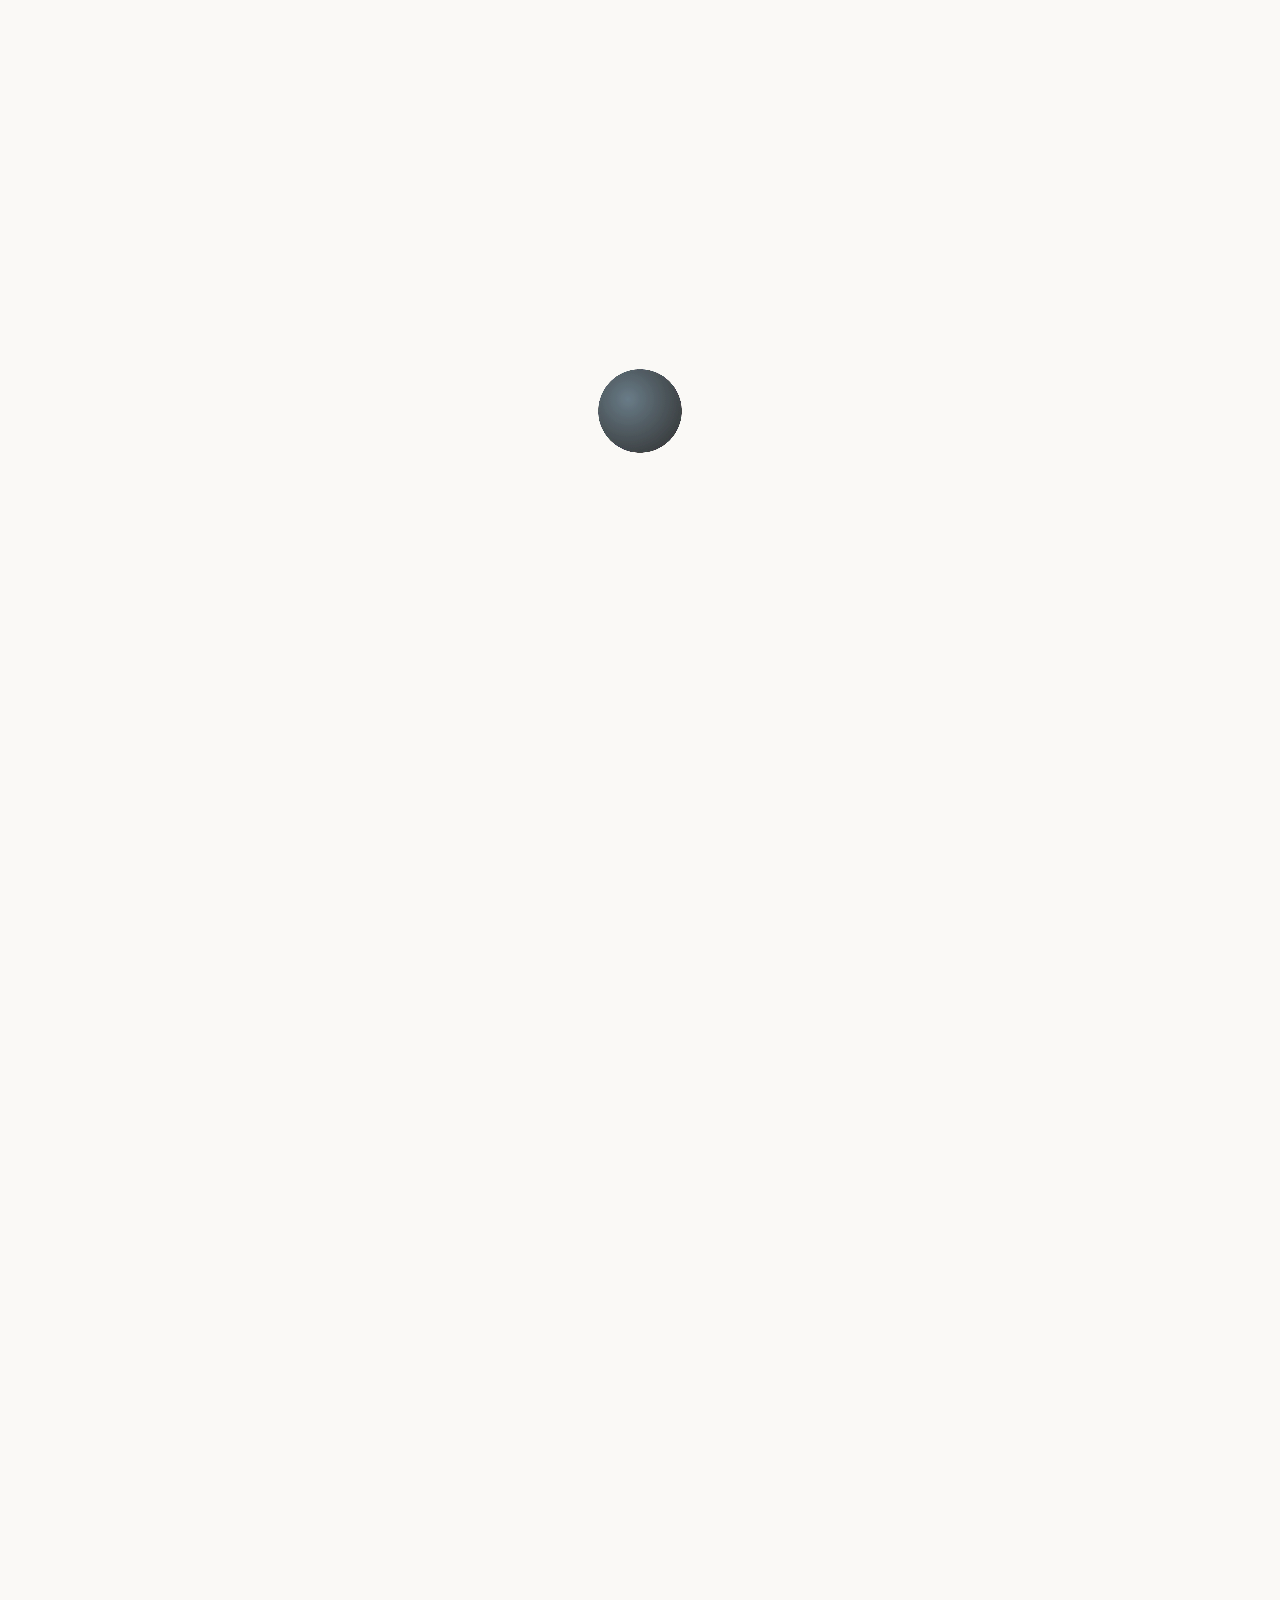
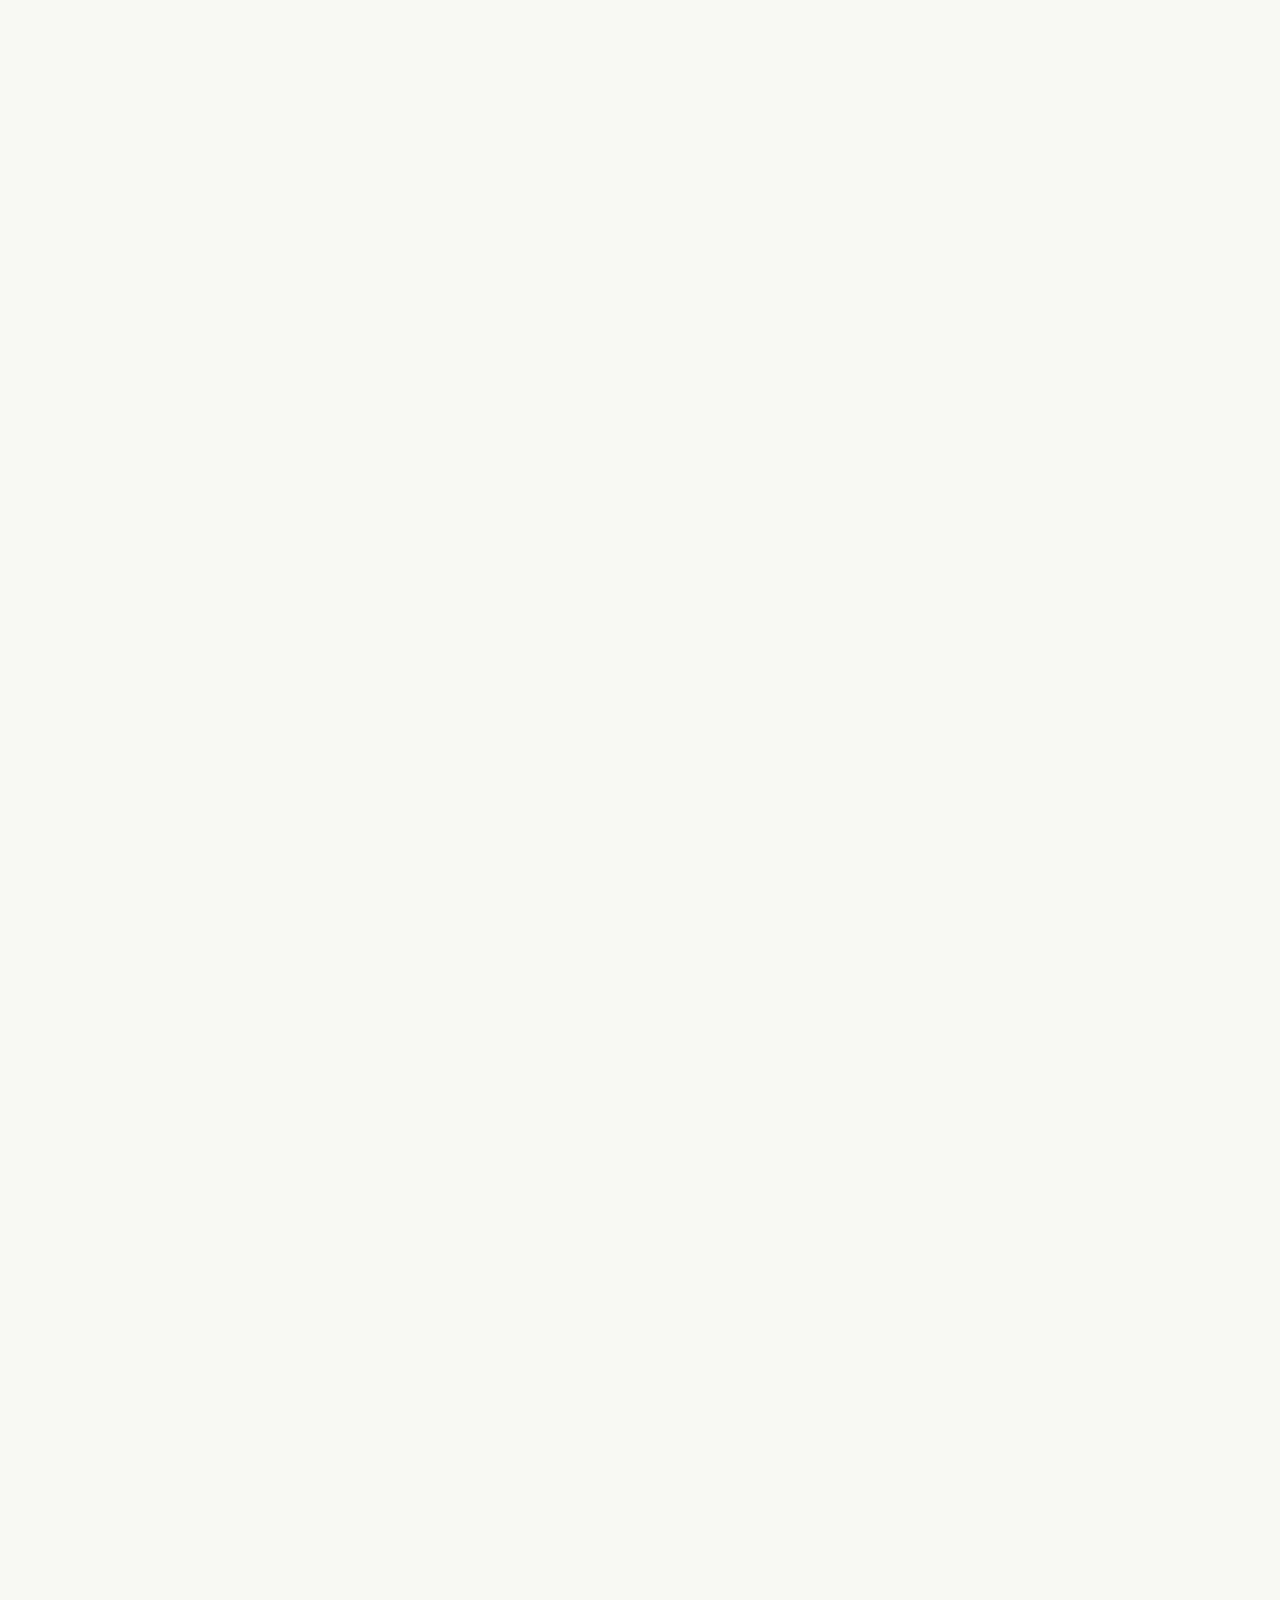
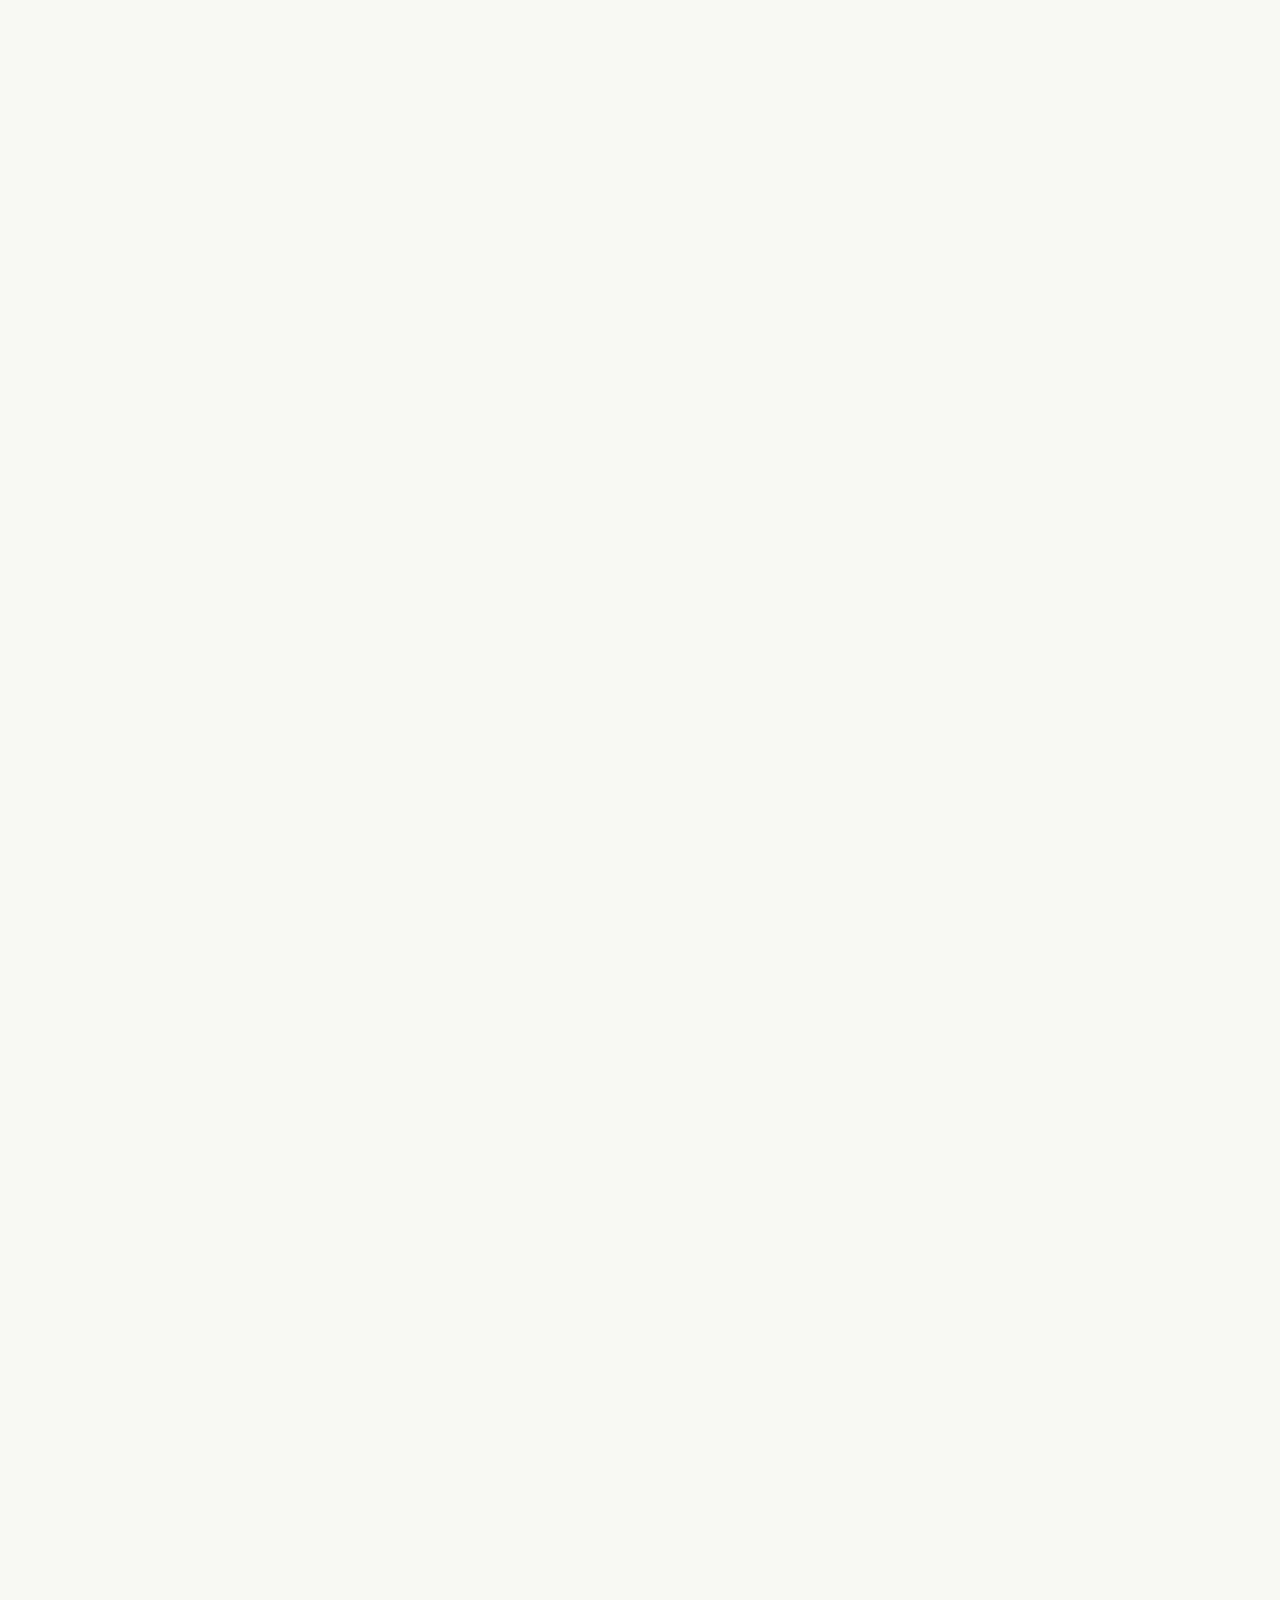
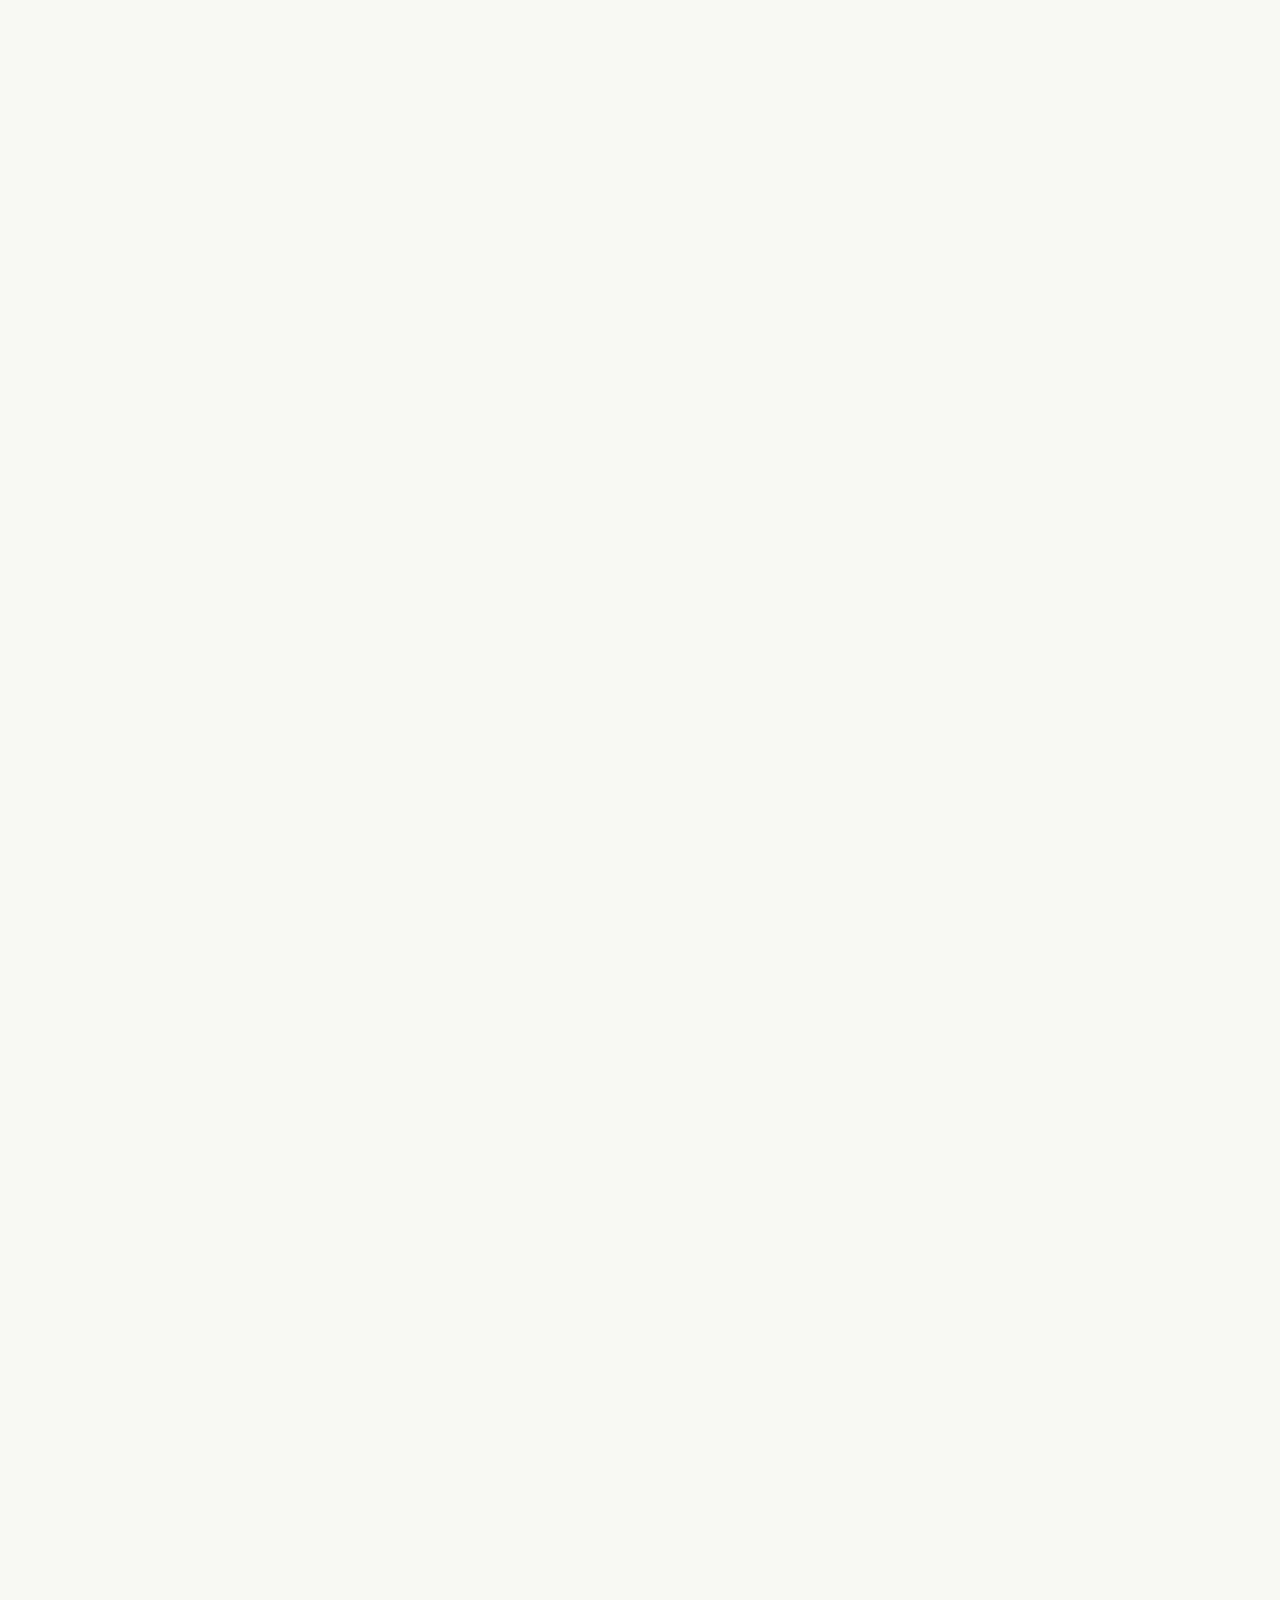
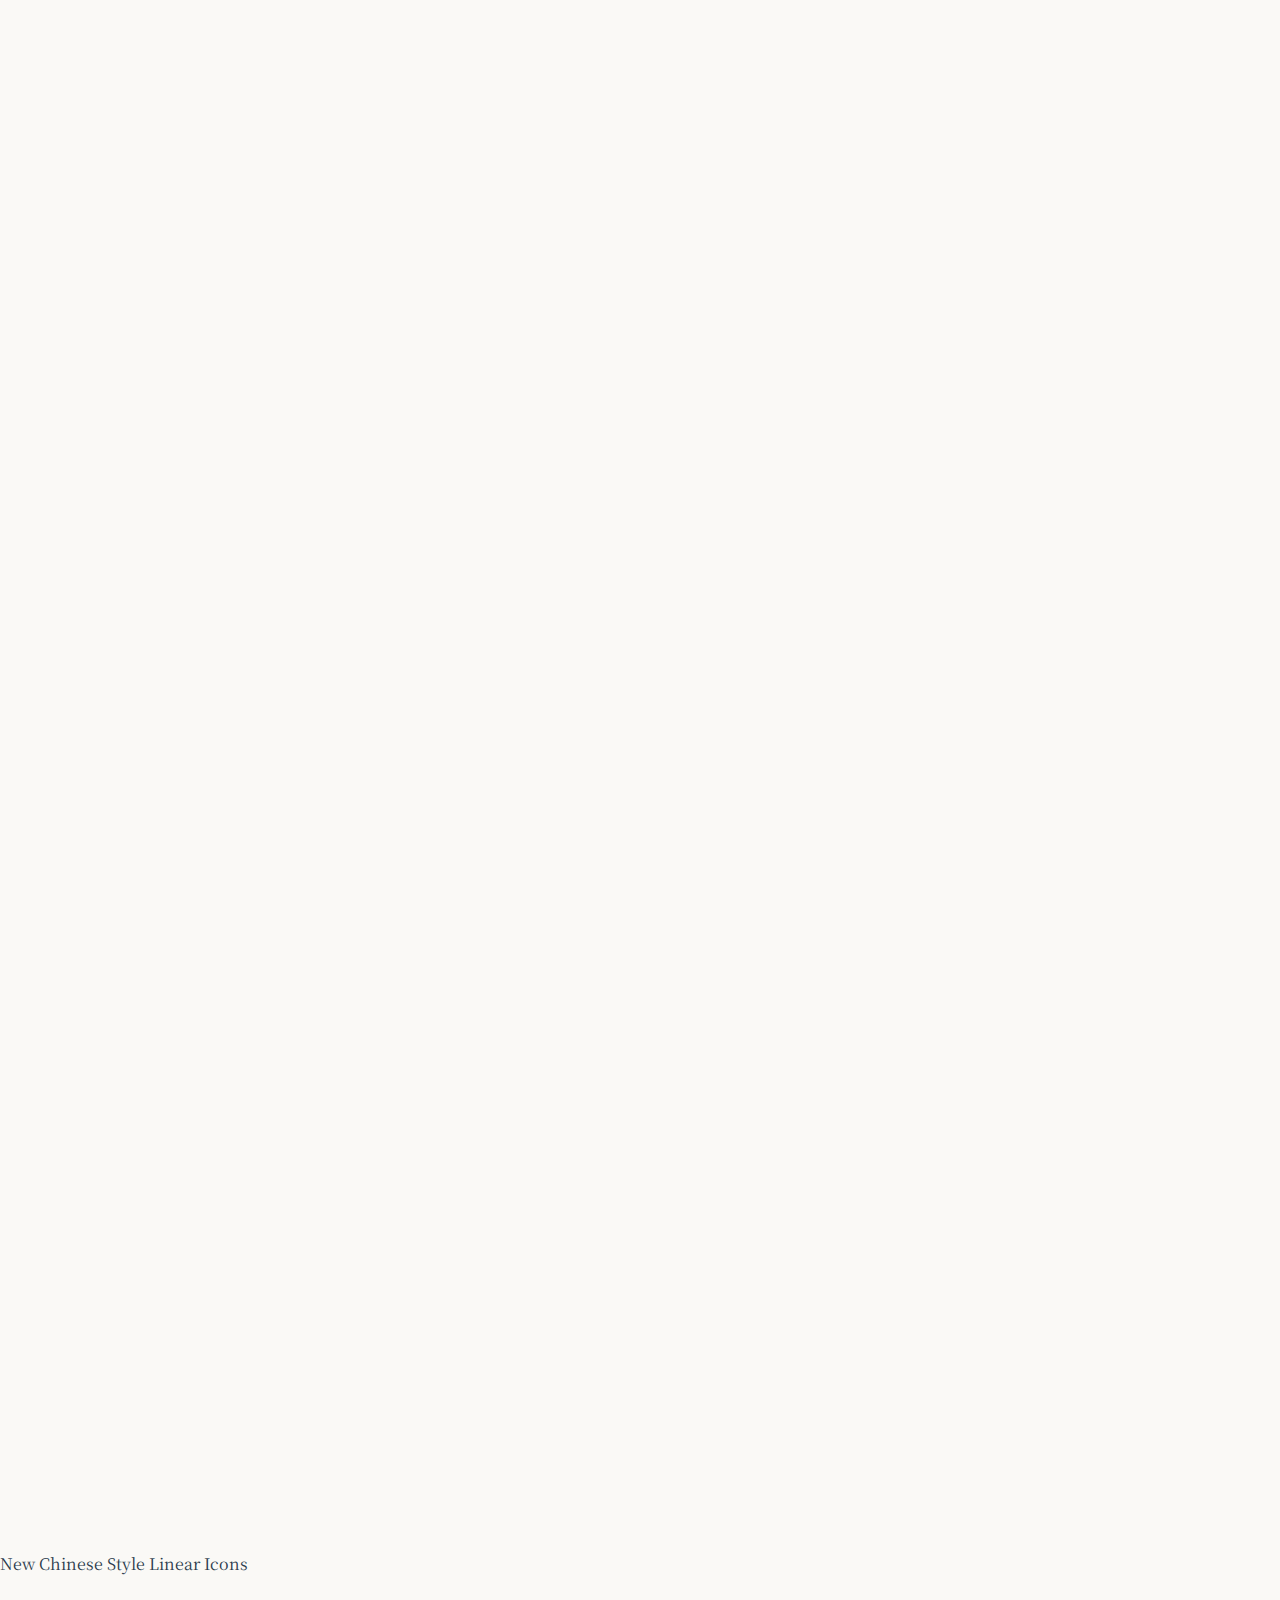
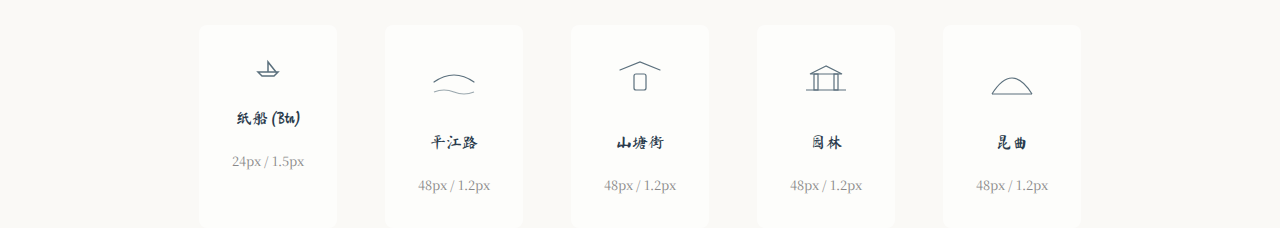
<file: 最美江南苏州/index.html>
<!DOCTYPE html>
<html lang="zh-CN">
<head>
    <meta charset="UTF-8">
    <meta name="viewport" content="width=device-width, initial-scale=1.0">
    <title>姑苏韵 | 苏州文旅</title>
    <link rel="stylesheet" href="style.css">
    <!-- Preload fonts if available, otherwise fallback to system serif -->
    <link rel="preconnect" href="https://fonts.googleapis.com">
    <link rel="preconnect" href="https://fonts.gstatic.com" crossorigin>
    <link href="https://fonts.googleapis.com/css2?family=Ma+Shan+Zheng&family=Noto+Serif+SC:wght@300;400;700&display=swap" rel="stylesheet">
</head>
<body>
    
    <!-- SVG Filters for Ink Effect -->
    <svg style="position: absolute; width: 0; height: 0; overflow: hidden;" aria-hidden="true">
        <defs>
            <filter id="ink-spread-filter">
                <feTurbulence type="fractalNoise" baseFrequency="0.015" numOctaves="4" result="turbulence" />
                <feDisplacementMap in="SourceGraphic" in2="turbulence" scale="40" xChannelSelector="R" yChannelSelector="G" />
                <feGaussianBlur in="SourceGraphic" stdDeviation="1.5" />
                <feColorMatrix type="matrix" values="1 0 0 0 0  0 1 0 0 0  0 0 1 0 0  0 0 0 25 -2" result="goo" />
                <feComposite in="SourceGraphic" in2="goo" operator="atop"/>
            </filter>
        </defs>
    </svg>

    <!-- Loading Screen -->
    <div id="loader" class="loader">
        <div class="ink-drop"></div>
        <div class="loader-text">姑苏印象</div>
    </div>

    <!-- 3D Scroll Intro Section -->
    <div id="scroll-intro" class="scroll-intro-container">
        <div class="scroll-wrapper">
            <!-- Left Axis -->
            <div class="scroll-axis axis-left">
                <div class="axis-knob top"></div>
                <div class="axis-body"></div>
                <div class="axis-knob bottom"></div>
            </div>
            
            <!-- Central Paper Content -->
            <div class="scroll-paper">
                <div class="paper-inner">
                    <!-- Image Content -->
                    <img src="images/scroll-content.jpg" class="scroll-content-img" alt="姑苏韵卷轴内容">

                    <!-- Text Overlay -->
                    <div class="scroll-text-overlay">
                        <div class="scroll-title">姑苏韵</div>
                        <div class="scroll-label label-left">拙政园</div>
                        <div class="scroll-label label-center">寒山寺</div>
                        <div class="scroll-label label-right">平江路</div>
                    </div>
                </div>
            </div>

            <!-- Right Axis -->
            <div class="scroll-axis axis-right">
                <div class="axis-knob top"></div>
                <div class="axis-body"></div>
                <div class="axis-knob bottom"></div>
            </div>
        </div>
        <div class="scroll-hint">
            <div class="mouse-icon"></div>
            <span>滚动展开画卷</span>
        </div>

        <!-- Welcome Text (Final Reveal) -->
        <div class="intro-welcome-text">欢迎来到苏州</div>
    </div>

    <!-- Navigation -->
    <nav id="navbar" class="glass-nav">
        <div class="nav-container">
            <a href="#" class="logo">
                <svg class="logo-icon" viewBox="0 0 64 64" fill="none" stroke="currentColor">
                    <path d="M32 4C16.5 4 4 16.5 4 32C4 47.5 16.5 60 32 60C47.5 60 60 47.5 60 32" stroke-width="2"/>
                    <path d="M32 10V54M10 32H54" stroke-width="1" stroke-opacity="0.5"/>
                    <circle cx="32" cy="32" r="8" stroke-width="1"/>
                </svg>
                <span class="logo-text">姑苏韵</span>
            </a>
            
            <ul class="nav-links">
                <li><a href="#impression" class="nav-item" data-text="印象">姑苏印象</a></li>
                <li><a href="#culture" class="nav-item" data-text="瑰宝">文化瑰宝</a></li>
                <li><a href="#gardens" class="nav-item" data-text="园林">园林胜景</a></li>
                <li><a href="#cuisine" class="nav-item" data-text="美食">苏式佳肴</a></li>
            </ul>

            <button class="mobile-menu-btn" aria-label="Menu">
                <span class="bar"></span>
                <span class="bar"></span>
            </button>
        </div>
    </nav>

    <!-- Mobile Drawer -->
    <div class="mobile-drawer">
        <div class="drawer-content">
            <a href="#impression" class="drawer-link">姑苏印象</a>
            <a href="#culture" class="drawer-link">文化瑰宝</a>
            <a href="#gardens" class="drawer-link">园林胜景</a>
            <a href="#cuisine" class="drawer-link">苏式佳肴</a>
        </div>
        <div class="drawer-bg-pattern"></div>
    </div>

    <!-- Main Content -->
    <main>
        <!-- Hero Section -->
        <section class="hero">
            <div class="hero-bg"></div>
            <!-- Corner Lattice Pattern (Top Right) -->
            <div class="corner-lattice top-right">
                <svg viewBox="0 0 100 100" fill="none" stroke="currentColor">
                    <path d="M0 0 H100 V100" stroke-width="1"/>
                    <rect x="20" y="20" width="60" height="60" stroke-width="1"/>
                    <circle cx="50" cy="50" r="20" stroke-width="1"/>
                    <path d="M50 20 V80 M20 50 H80" stroke-width="1"/>
                </svg>
            </div>
            
            <div class="hero-content">
                <div class="octagonal-window-icon fade-in-up">
                    <svg viewBox="0 0 100 100" fill="none" stroke="currentColor" stroke-width="1.2">
                        <!-- Outer Octagon -->
                        <polygon points="30,5 70,5 95,30 95,70 70,95 30,95 5,70 5,30" stroke-width="1.5"/>
                        <!-- Inner Octagon -->
                        <polygon points="34,14 66,14 86,34 86,66 66,86 34,86 14,66 14,34" stroke-width="1"/>
                        
                        <!-- Center Motif (Ruyi Pattern) -->
                        <circle cx="50" cy="50" r="3" />
                        <!-- Top Ruyi -->
                        <path d="M50 46 Q44 43 44 36 Q44 30 50 30 Q56 30 56 36 Q56 43 50 46" />
                        <!-- Bottom Ruyi -->
                        <path d="M50 54 Q44 57 44 64 Q44 70 50 70 Q56 70 56 64 Q56 57 50 54" />
                        <!-- Left Ruyi -->
                        <path d="M46 50 Q43 56 36 56 Q30 56 30 50 Q30 44 36 44 Q43 44 46 50" />
                        <!-- Right Ruyi -->
                        <path d="M54 50 Q57 56 64 56 Q70 56 70 50 Q70 44 64 44 Q57 44 54 50" />
                        
                        <!-- Cardinal Ovals -->
                        <rect x="47" y="17" width="6" height="10" rx="3" />
                        <rect x="47" y="73" width="6" height="10" rx="3" />
                        <rect x="17" y="47" width="10" height="6" rx="3" />
                        <rect x="73" y="47" width="10" height="6" rx="3" />
                        
                        <!-- Corner Fretwork (Simplified Geometric) -->
                        <path d="M64 26 L 76 26 L 76 38" />
                        <path d="M64 74 L 76 74 L 76 62" />
                        <path d="M36 74 L 24 74 L 24 62" />
                        <path d="M36 26 L 24 26 L 24 38" />
                    </svg>
                </div>
                <h1 class="hero-title fade-in-up">
                    <span class="char" style="animation-delay: 0.1s">姑</span>
                    <span class="char" style="animation-delay: 0.2s">苏</span>
                    <span class="char" style="animation-delay: 0.3s">韵</span>
                </h1>
                <p class="hero-subtitle fade-in-up" style="animation-delay: 0.6s">烟雨画江南，园林梦姑苏</p>
            </div>
            <div class="scroll-indicator">
                <span class="scroll-text">这也是江南</span>
                <div class="scroll-line"></div>
            </div>
        </section>

        <!-- Section 1: Impression -->
        <section id="impression" class="content-section">
            <div class="section-separator top">
                <svg data-name="Layer 1" xmlns="http://www.w3.org/2000/svg" viewBox="0 0 1200 120" preserveAspectRatio="none">
                    <path d="M321.39,56.44c58-10.79,114.16-30.13,172-41.86,82.39-16.72,168.19-17.73,250.45-.39C823.78,31,906.67,72,985.66,92.83c70.05,18.48,146.53,26.09,214.34,3V0H0V27.35A600.21,600.21,0,0,0,321.39,56.44Z" class="shape-fill"></path>
                </svg>
            </div>
            
            <div class="section-divider">
                <svg class="window-pattern spinning" viewBox="0 0 100 100">
                    <rect x="20" y="20" width="60" height="60" rx="4" stroke="currentColor" fill="none"/>
                    <circle cx="50" cy="50" r="20" stroke="currentColor" fill="none"/>
                    <path d="M50 20V80 M20 50H80" stroke="currentColor"/>
                </svg>
            </div>
            <div class="container">
                <div class="text-block" data-scroll>
                    <h2 class="section-title">姑苏印象</h2>
                    <p class="section-subtitle">枕河人家，一梦千年</p>
                    <div class="vertical-text-container">
                        <p class="section-desc vertical-text">
                            君到姑苏见，人家尽枕河。<br>
                            古宫闲地少，水港小桥多。<br>
                            夜市卖菱藕，春船载绮罗。<br>
                            遥知未眠月，乡思在渔歌。
                        </p>
                    </div>
                    <p class="section-desc">
                        苏州，古称吴，简称为苏，又称姑苏、平江，是国家历史文化名城和风景旅游城市。
                        这里有着2500多年的建城史，城内河道纵横，又称为水都、水城、水乡。
                        漫步在青石板路上，仿佛能听到千年前的吴侬软语。
                    </p>
                    <button class="btn-secondary ripple-btn">
                        <span>阅览图集</span>
                    </button>
                </div>
                <div class="card-block grid-2" data-scroll>
                    <div class="frosted-card small">
                        <img src="images/pingjiang-road.jpg" alt="平江路" class="card-image">
                        <div class="card-content">
                            <h3>平江路</h3>
                            <p>半座姑苏旧梦</p>
                            <div class="card-hidden-info">
                                <ul>
                                    <li><strong>地址：</strong>苏州市姑苏区白塔东路65号</li>
                                    <li><strong>特色：</strong>水陆并行，河街相邻，最典型的苏州古街。</li>
                                    <li><strong>打卡点：</strong>猫的天空之城、琵琶语评弹馆。</li>
                                </ul>
                            </div>
                        </div>
                    </div>
                    <div class="frosted-card small">
                        <img src="images/shantang-street.jpg" alt="山塘街" class="card-image">
                        <div class="card-content">
                            <h3>山塘街</h3>
                            <p>姑苏第一名街，七里山塘到虎丘。</p>
                            <div class="card-hidden-info">
                                <ul>
                                    <li><strong>地址：</strong>苏州市姑苏区广济路新民桥下</li>
                                    <li><strong>特色：</strong>夜景如梦，红灯笼映照下的江南水乡。</li>
                                    <li><strong>打卡点：</strong>通贵桥、古戏台、游船码头。</li>
                                </ul>
                            </div>
                        </div>
                    </div>
                    <div class="frosted-card small" data-bg="images/jinji-lake.jpg">
                        <img src="images/jinji-lake.jpg" alt="金鸡湖" class="card-image">
                        <div class="card-content">
                            <h3>金鸡湖</h3>
                            <p>现代苏州的时尚地标，传统与摩登的交响。</p>
                            <div class="card-hidden-info">
                                <ul>
                                    <li><strong>地址：</strong>苏州市工业园区钟园路747号</li>
                                    <li><strong>特色：</strong>东方之门地标，现代化城市天际线与湖景交融。</li>
                                    <li><strong>打卡点：</strong>月光码头、诚品书店、东方之门。</li>
                                </ul>
                            </div>
                        </div>
                    </div>
                    <div class="frosted-card small">
                        <img src="images/hanshan-temple.jpg" alt="寒山寺" class="card-image">
                        <div class="card-content">
                            <h3>寒山寺</h3>
                            <p>姑苏城外寒山寺，夜半钟声到客船。</p>
                            <div class="card-hidden-info">
                                <ul>
                                    <li><strong>地址：</strong>苏州市姑苏区寒山寺弄24号</li>
                                    <li><strong>特色：</strong>千年古刹，钟声闻名天下，祈福胜地。</li>
                                    <li><strong>打卡点：</strong>普明宝塔、钟楼、诗碑。</li>
                                </ul>
                            </div>
                        </div>
                    </div>
                </div>
            </div>
        </section>

        <!-- Section 2: Culture -->
        <section id="culture" class="content-section">
            <div class="section-divider">
                <svg class="window-pattern spinning" viewBox="0 0 100 100">
                    <rect x="25" y="25" width="50" height="50" transform="rotate(45 50 50)" stroke="currentColor" fill="none"/>
                    <circle cx="50" cy="50" r="15" stroke="currentColor" fill="none"/>
                </svg>
            </div>
            
            <div class="container">
                <div class="card-block grid-2" data-scroll>
                    <div class="frosted-card small">
                        <img src="images/kunqu-opera.jpg" alt="昆曲" class="card-image">
                        <div class="card-content">
                            <h3>昆曲</h3>
                            <p>百戏之祖，世界非物质文化遗产。</p>
                            <div class="card-hidden-info">
                                <ul>
                                    <li><strong>简介：</strong>唱腔婉转，表演细腻，演绎才子佳人。</li>
                                    <li><strong>代表剧目：</strong>《牡丹亭》、《长生殿》</li>
                                    <li><strong>体验场馆：</strong>苏州昆剧院、中国昆曲博物馆</li>
                                </ul>
                            </div>
                        </div>
                    </div>
                    <div class="frosted-card small">
                        <img src="images/pingtan.jpg" alt="评弹" class="card-image">
                        <div class="card-content">
                            <h3>评弹</h3>
                            <p>吴侬软语，弦索叮咚，中国最美的声音。</p>
                            <div class="card-hidden-info">
                                <ul>
                                    <li><strong>简介：</strong>抑扬顿挫，说嘘弹唱，如珠走玉盘。</li>
                                    <li><strong>代表剧目：</strong>《珍珠塔》、《三笑》</li>
                                    <li><strong>体验场馆：</strong>光裕书厅、平江路茶馆</li>
                                </ul>
                            </div>
                        </div>
                    </div>
                    <div class="frosted-card small">
                        <img src="images/su-embroidery.jpg" alt="苏绣" class="card-image">
                        <div class="card-content">
                            <h3>苏绣</h3>
                            <p>以针作画，巧夺天工。</p>
                            <div class="card-hidden-info">
                                <ul>
                                    <li><strong>简介：</strong>图案秀丽，色彩雅洁，针法活泼，精细雅洁。</li>
                                    <li><strong>代表技艺：</strong>双面绣、乱针绣</li>
                                    <li><strong>体验场馆：</strong>苏州刺绣研究所、镇湖刺绣艺术馆</li>
                                </ul>
                            </div>
                        </div>
                    </div>
                </div>
                <div class="text-block" data-scroll>
                    <h2 class="section-title">文化瑰宝</h2>
                    <p class="section-subtitle">吴侬软语，雅韵流芳</p>
                    <p class="section-desc">
                        昆曲，被誉为“百戏之祖”，以其细腻婉转的唱腔和优雅的表演著称。
                        评弹，吴侬软语，弦索叮咚，讲述着江南的传奇故事。
                        除此之外，苏绣等非物质文化遗产，
                        共同构成了苏州深厚的文化底蕴。
                    </p>
                    <button class="btn-secondary ripple-btn">
                        <span>探寻瑰宝</span>
                    </button>
                </div>
            </div>
        </section>

        <!-- Section 3: Gardens -->
        <section id="gardens" class="content-section">
            <div class="section-separator top">
                <svg data-name="Layer 1" xmlns="http://www.w3.org/2000/svg" viewBox="0 0 1200 120" preserveAspectRatio="none">
                    <path d="M321.39,56.44c58-10.79,114.16-30.13,172-41.86,82.39-16.72,168.19-17.73,250.45-.39C823.78,31,906.67,72,985.66,92.83c70.05,18.48,146.53,26.09,214.34,3V0H0V27.35A600.21,600.21,0,0,0,321.39,56.44Z" class="shape-fill"></path>
                </svg>
            </div>

            <div class="section-divider">
                <svg class="window-pattern spinning" viewBox="0 0 100 100">
                    <path d="M50 10 L90 50 L50 90 L10 50 Z" stroke="currentColor" fill="none" />
                    <circle cx="50" cy="50" r="25" stroke="currentColor" fill="none"/>
                    <rect x="35" y="35" width="30" height="30" stroke="currentColor" fill="none"/>
                </svg>
            </div>
            <div class="container">
                <div class="text-block" data-scroll>
                    <h2 class="section-title">园林胜景</h2>
                    <p class="section-desc">
                        “江南园林甲天下，苏州园林甲江南。”<br>
                        拙政园的疏朗，留园的秀丽，网师园的精巧，狮子林的奇石。<br>
                        咫尺之内再造乾坤，移步换景，蕴含着中国传统文化的深厚哲理。
                    </p>
                    <button class="btn-secondary ripple-btn">
                        <span>游览园林</span>
                    </button>
                </div>
                <div class="card-block grid-2" data-scroll>
                    <div class="frosted-card small">
                        <img src="images/humble-administrators-garden.jpg" alt="拙政园" class="card-image">
                        <div class="card-content">
                            <h3>拙政园</h3>
                            <p>中国四大名园之首，以水见长。</p>
                            <div class="card-hidden-info">
                                <ul>
                                    <li><strong>简介：</strong>疏朗典雅，尽显明代园林旷远疏朗之风。</li>
                                    <li><strong>开放时间：</strong>07:30-17:30</li>
                                    <li><strong>门票价格：</strong>旺季 80元 / 淡季 70元</li>
                                    <li><strong>交通指南：</strong>公交游1、游2、游5线；地铁4号线北寺塔站。</li>
                                </ul>
                            </div>
                        </div>
                    </div>
                    <div class="frosted-card small">
                        <img src="images/lingering-garden.jpg" alt="留园" class="card-image">
                        <div class="card-content">
                            <h3>留园</h3>
                            <p>建筑艺术精湛，冠绝江南。</p>
                            <div class="card-hidden-info">
                                <ul>
                                    <li><strong>简介：</strong>以厅堂宏敞华丽、庭院变幻多姿著称。</li>
                                    <li><strong>开放时间：</strong>07:30-17:00</li>
                                    <li><strong>门票价格：</strong>旺季 55元 / 淡季 45元</li>
                                    <li><strong>交通指南：</strong>游1路、85路、317路至留园站。</li>
                                </ul>
                            </div>
                        </div>
                    </div>
                    <div class="frosted-card small">
                        <img src="images/lion-grove-garden.jpg" alt="狮子林" class="card-image">
                        <div class="card-content">
                            <h3>狮子林</h3>
                            <p>假山王国，迷宫般的石头世界。</p>
                            <div class="card-hidden-info">
                                <ul>
                                    <li><strong>简介：</strong>元代园林代表，禅意深远。</li>
                                    <li><strong>开放时间：</strong>07:30-17:30</li>
                                    <li><strong>门票价格：</strong>旺季 40元 / 淡季 30元</li>
                                    <li><strong>交通指南：</strong>公交游1、游2、游5线；地铁4号线北寺塔站。</li>
                                </ul>
                            </div>
                        </div>
                    </div>
                    <div class="frosted-card small">
                        <img src="images/canglang-pavilion.jpg" alt="沧浪亭" class="card-image">
                        <div class="card-content">
                            <h3>沧浪亭</h3>
                            <p>最古老的苏州园林，清幽古朴。</p>
                            <div class="card-hidden-info">
                                <ul>
                                    <li><strong>简介：</strong>未入园先见水，借景艺术之典范。</li>
                                    <li><strong>开放时间：</strong>07:30-17:30</li>
                                    <li><strong>门票价格：</strong>旺季 20元 / 淡季 15元</li>
                                    <li><strong>交通指南：</strong>公交1路、5路、101路至工人文化宫站。</li>
                                </ul>
                            </div>
                        </div>
                    </div>
                </div>
            </div>
        </section>

        <!-- Section 4: Cuisine -->
        <section id="cuisine" class="content-section reverse">
            <div class="section-divider">
                <svg class="window-pattern spinning" viewBox="0 0 100 100">
                    <circle cx="50" cy="50" r="40" stroke="currentColor" fill="none" stroke-dasharray="5,5"/>
                    <rect x="30" y="30" width="40" height="40" transform="rotate(45 50 50)" stroke="currentColor" fill="none"/>
                </svg>
            </div>
            <div class="container">
                <div class="card-block grid-2" data-scroll>
                    <div class="frosted-card small">
                        <img src="images/squirrel-fish.jpg" alt="松鼠桂鱼" class="card-image">
                        <div class="card-content">
                            <h3>松鼠桂鱼</h3>
                            <p>乾隆下江南的传说佳肴，外脆里嫩，酸甜适口。</p>
                        </div>
                    </div>
                    <div class="frosted-card small">
                        <img src="images/suzhou-noodles.jpg" alt="苏式面" class="card-image">
                        <div class="card-content">
                            <h3>苏式面</h3>
                            <p>汤清味鲜，面条细韧，浇头丰富，苏式生活的灵魂。</p>
                        </div>
                    </div>
                </div>
                <div class="text-block" data-scroll>
                    <h2 class="section-title">苏式佳肴</h2>
                    <p class="section-subtitle">舌尖上的姑苏</p>
                    <p class="section-desc">
                        "不时不食"是苏州人的饮食哲学。<br>
                        苏帮菜讲究选料严谨、制作精细。<br>
                        无论是名扬天下的松鼠桂鱼，<br>
                        还是一碗最抚凡人心的苏式汤面，<br>
                        都是对江南水乡最生动的诠释。
                    </p>
                     <ul class="feature-list" style="list-style: none; margin-bottom: 2rem;">
                        <li style="margin-bottom: 10px;">• 饮食哲学：不时不食，顺应四季</li>
                        <li style="margin-bottom: 10px;">• 烹饪特色：炖、焖、煨、焐，原汁原味</li>
                        <li style="margin-bottom: 10px;">• 文化内涵：文人雅趣与市井烟火的共鸣</li>
                    </ul>
                    <button class="btn-secondary ripple-btn">
                        <span>品尝美食</span>
                    </button>
                </div>
            </div>
            
            <div class="section-separator bottom">
                <svg data-name="Layer 1" xmlns="http://www.w3.org/2000/svg" viewBox="0 0 1200 120" preserveAspectRatio="none">
                    <path d="M985.66,92.83C906.67,72,823.78,31,743.84,14.19c-82.26-17.34-168.06-16.33-250.45.39-57.84,11.73-114,31.07-172,41.86A600.21,600.21,0,0,1,0,27.35V120H1200V95.8C1132.19,118.92,1055.71,111.31,985.66,92.83Z" class="shape-fill"></path>
                </svg>
            </div>
        </section>

        <!-- Icon Output Showcase -->
        <section class="icon-showcase">
            <h2 class="section-title">图标设计规范</h2>
            <p class="section-desc">新中式线性图标设计 (24px/48px) | PNG导出预览</p>
            
            <div class="icon-grid">
                <!-- 姑苏印象 -->
                <div class="icon-item">
                    <svg width="48" height="48" viewBox="0 0 48 48" fill="none" stroke="#5A6F7C" stroke-width="1.2">
                        <path d="M4 28 Q24 10 44 28" stroke-linecap="round"/>
                        <path d="M4 38 Q14 34 24 38 T44 38" stroke-opacity="0.6"/>
                        <circle cx="24" cy="18" r="4"/>
                    </svg>
                    <span class="icon-label">平江路</span>
                    <span class="icon-spec">姑苏印象 / 48px</span>
                </div>
                
                <div class="icon-item">
                    <svg width="48" height="48" viewBox="0 0 48 48" fill="none" stroke="#5A6F7C" stroke-width="1.2">
                        <path d="M4 12 L24 4 L44 12" stroke-linecap="round"/>
                        <rect x="12" y="16" width="24" height="16" rx="4"/>
                        <line x1="24" y1="16" x2="24" y2="32"/>
                        <line x1="12" y1="32" x2="36" y2="32"/>
                        <path d="M18 32 V36 M30 32 V36" />
                    </svg>
                    <span class="icon-label">山塘街</span>
                    <span class="icon-spec">姑苏印象 / 48px</span>
                </div>

                <!-- 园林胜景 -->
                <div class="icon-item">
                    <svg width="48" height="48" viewBox="0 0 48 48" fill="none" stroke="#5A6F7C" stroke-width="1.2">
                        <path d="M24 10 Q14 10 14 24 Q14 38 24 38 Q34 38 34 24 Q34 10 24 10" />
                        <path d="M24 10 V38 M14 24 H34" />
                        <path d="M24 4 L24 10" />
                        <path d="M18 34 L10 42 M30 34 L38 42" />
                    </svg>
                    <span class="icon-label">拙政园 (荷)</span>
                    <span class="icon-spec">园林胜景 / 48px</span>
                </div>

                <div class="icon-item">
                    <svg width="48" height="48" viewBox="0 0 48 48" fill="none" stroke="#5A6F7C" stroke-width="1.2">
                        <path d="M12 40 C6 35 10 25 8 15 C10 8 20 4 28 8 C35 10 42 15 40 25 C38 35 30 42 20 40 Z" stroke-linejoin="round"/>
                        <circle cx="18" cy="18" r="3" />
                        <circle cx="28" cy="28" r="2" />
                    </svg>
                    <span class="icon-label">留园 (石)</span>
                    <span class="icon-spec">园林胜景 / 48px</span>
                </div>

                <!-- 文化瑰宝 -->
                <div class="icon-item">
                    <svg width="48" height="48" viewBox="0 0 48 48" fill="none" stroke="#5A6F7C" stroke-width="1.2">
                        <path d="M4 34 L24 40 L44 34" stroke-linecap="round"/>
                        <path d="M4 34 Q24 4 44 34" fill="none"/>
                        <path d="M24 38 L24 18 M14 36 L18 22 M34 36 L30 22" stroke-width="0.8"/>
                    </svg>
                    <span class="icon-label">昆曲 (扇)</span>
                    <span class="icon-spec">文化瑰宝 / 48px</span>
                </div>

                <div class="icon-item">
                    <svg width="48" height="48" viewBox="0 0 48 48" fill="none" stroke="#5A6F7C" stroke-width="1.2">
                        <path d="M24 8 C18 8 14 14 14 24 C14 34 18 40 24 40 C30 40 34 34 34 24 C34 14 30 8 24 8 Z" />
                        <line x1="24" y1="8" x2="24" y2="40" />
                        <line x1="14" y1="24" x2="34" y2="24" />
                        <path d="M24 8 L24 2" stroke-width="2"/>
                    </svg>
                    <span class="icon-label">评弹 (琵琶)</span>
                    <span class="icon-spec">文化瑰宝 / 48px</span>
                </div>

                <!-- 按钮图标 -->
                 <div class="icon-item">
                    <svg width="24" height="24" viewBox="0 0 24 24" fill="none" stroke="#5A6F7C" stroke-width="1.5">
                        <path d="M2 12h20M2 12l6-6M22 12l-6 6" stroke-linecap="round" stroke-linejoin="round"/>
                    </svg>
                    <span class="icon-label">通用箭头</span>
                    <span class="icon-spec">按钮 / 24px</span>
                </div>
                 <div class="icon-item">
                    <svg width="24" height="24" viewBox="0 0 100 100" fill="none" stroke="#5A6F7C" stroke-width="5">
                        <path d="M10 60 L30 80 L70 80 L90 60 L50 60 Z" />
                        <path d="M50 60 L50 20 L90 60" />
                        <path d="M50 60 L50 30 L10 60" />
                    </svg>
                    <span class="icon-label">纸船</span>
                    <span class="icon-spec">装饰 / 24px</span>
                </div>
            </div>
        </section>
    </main>

    <footer>
        <div class="footer-content">
            <div class="footer-logo">姑苏韵</div>
            <p>&copy; 2024 苏州文旅. All Rights Reserved.</p>
        </div>
    </footer>

    <!-- Back to Top -->
    <button id="backToTop" class="back-to-top" aria-label="Back to top">
        <svg viewBox="0 0 24 24" fill="none" stroke="currentColor" stroke-width="2">
            <path d="M12 19V5M5 12l7-7 7 7"/>
        </svg>
    </button>

    <!-- Attraction Detail Modal -->
    <div id="cardModal" class="modal-overlay">
        <div class="modal-content">
            <button class="modal-close">&times;</button>
            <div class="modal-header">
                <h3 class="modal-title"></h3>
            </div>
            <div class="modal-image-placeholder">实景图展示</div>
            <div class="modal-desc"></div>
            <div class="modal-footer">
                <button class="btn-primary ripple-btn">查看更多</button>
            </div>
        </div>
    </div>

    <script src="script.js"></script>
</body>
</html>
            <p>New Chinese Style Linear Icons</p>
            
            <div class="icon-grid">
                <!-- Button Icon -->
                <div class="icon-item">
                    <svg width="24" height="24" viewBox="0 0 24 24" fill="none" stroke="#5A6F7C" stroke-width="1.5">
                        <path d="M2 14l4 4h12l4-4l-10 0z" />
                        <path d="M12 14V4l8 10" />
                    </svg>
                    <span class="icon-label">纸船 (Btn)</span>
                    <span class="icon-spec">24px / 1.5px</span>
                </div>
                
                <!-- Impression Icons -->
                <div class="icon-item">
                    <svg width="48" height="48" viewBox="0 0 48 48" fill="none" stroke="#5A6F7C" stroke-width="1.2">
                        <path d="M4 24 Q24 10 44 24" stroke-linecap="round"/>
                        <path d="M4 34 Q14 30 24 34 T44 34" stroke-opacity="0.6"/>
                    </svg>
                    <span class="icon-label">平江路</span>
                    <span class="icon-spec">48px / 1.2px</span>
                </div>
                
                <div class="icon-item">
                    <svg width="48" height="48" viewBox="0 0 48 48" fill="none" stroke="#5A6F7C" stroke-width="1.2">
                        <path d="M4 12 L24 4 L44 12" stroke-linecap="round"/>
                        <rect x="18" y="16" width="12" height="16" rx="2"/>
                    </svg>
                    <span class="icon-label">山塘街</span>
                    <span class="icon-spec">48px / 1.2px</span>
                </div>

                <!-- Garden Icons -->
                <div class="icon-item">
                    <svg width="48" height="48" viewBox="0 0 48 48" fill="none" stroke="#5A6F7C" stroke-width="1.2">
                        <path d="M24 8 L8 16 L40 16 Z"/>
                        <rect x="12" y="16" width="4" height="16"/>
                        <rect x="32" y="16" width="4" height="16"/>
                        <path d="M4 32 H44"/>
                    </svg>
                    <span class="icon-label">园林</span>
                    <span class="icon-spec">48px / 1.2px</span>
                </div>

                <!-- Culture Icons -->
                <div class="icon-item">
                    <svg width="48" height="48" viewBox="0 0 48 48" fill="none" stroke="#5A6F7C" stroke-width="1.2">
                        <path d="M4 36 Q24 4 44 36" fill="none"/>
                        <path d="M4 36 L44 36"/>
                    </svg>
                    <span class="icon-label">昆曲</span>
                    <span class="icon-spec">48px / 1.2px</span>
                </div>
            </div>
        </section>
</file>
<file: 最美江南苏州/style.css>
/* Variables & Reset */
:root {
    /* Morandi Palette */
    --c-moon-white: #FAF9F6;  /* Light Beige Background */
    --c-dai-qing: #2A3B4C;    /* Deep Dai Blue (Darker for contrast) */
    --c-ink-black: #1A1A1A;   /* Deep Ink Black */
    --c-lotus-pink: #E8C4C4;  /* Lotus Pink (Accent) */
    --c-bamboo-green: #B4C7B9;/* Bean Green (Secondary Accent) */
    --c-fine-gold: #C5A065;   /* Fine Gold (Decoration) */
    --c-redwood: #5e1b10;     /* Deep Redwood (Darker) */
    --c-light-grey-blue: #DAE3E5; /* Light Grey Blue (Hover Fill) */
    
    --font-title: "Ma Shan Zheng", "KaiTi", "STKaiti", "SimSun", serif;
    --font-body: "Noto Serif SC", "Source Han Serif SC", serif;
    
    --shadow-glass: 0 8px 32px 0 rgba(90, 111, 124, 0.1);
    --transition-smooth: all 0.6s cubic-bezier(0.22, 1, 0.36, 1);
}

* {
    margin: 0;
    padding: 0;
    box-sizing: border-box;
}

body {
    background-color: var(--c-moon-white);
    color: var(--c-dai-qing);
    font-family: var(--font-body);
    line-height: 1.6;
    overflow-x: hidden;
    -webkit-font-smoothing: antialiased;
    position: relative;
}

/* Paper Texture Overlay */
body::before {
    content: "";
    position: fixed;
    top: 0;
    left: 0;
    width: 100%;
    height: 100%;
    pointer-events: none;
    z-index: 9998; /* Below loader but above content */
    opacity: 0.4;
    background-image: url("data:image/svg+xml,%3Csvg viewBox='0 0 200 200' xmlns='http://www.w3.org/2000/svg'%3E%3Cfilter id='noiseFilter'%3E%3CfeTurbulence type='fractalNoise' baseFrequency='0.8' numOctaves='3' stitchTiles='stitch'/%3E%3C/filter%3E%3Crect width='100%25' height='100%25' filter='url(%23noiseFilter)' opacity='0.5'/%3E%3C/svg%3E");
}

/* Ink Trail */
.ink-trail {
    position: fixed;
    border-radius: 50%;
    background: radial-gradient(circle, rgba(42, 59, 76, 0.4) 0%, rgba(42, 59, 76, 0) 70%);
    pointer-events: none;
    z-index: 9997;
    transform: translate(-50%, -50%);
    animation: fadeOut 1s forwards;
}

@keyframes fadeOut {
    to { opacity: 0; transform: translate(-50%, -50%) scale(0.5); }
}

/* Falling Petals */
.petal {
    position: absolute;
    background: rgba(255, 105, 120, 0.85); /* Deepened Pink */
    border-radius: 100% 0 100% 0;
    pointer-events: none;
    animation: falling linear forwards;
}

@keyframes falling {
    0% { transform: translate(0, -10vh) rotate(0deg); opacity: 0; }
    10% { opacity: 0.8; }
    100% { transform: translate(100px, 100vh) rotate(360deg); opacity: 0; }
}

/* Vertical Text Utility */
.vertical-text {
    writing-mode: vertical-rl;
    text-orientation: upright;
    max-height: 300px;
    letter-spacing: 0.3em;
    line-height: 2.5;
    text-align: left; /* Aligns to top in vertical mode */
}

/* Scrollbar */
::-webkit-scrollbar {
    width: 8px;
}
::-webkit-scrollbar-track {
    background: var(--c-moon-white);
}
::-webkit-scrollbar-thumb {
    background: var(--c-dai-qing);
    border-radius: 4px;
    opacity: 0.5;
}

/* Loader */
.loader {
    position: fixed;
    top: 0;
    left: 0;
    width: 100vw;
    height: 100vh;
    background: var(--c-moon-white);
    z-index: 9999;
    display: flex;
    flex-direction: column;
    justify-content: center;
    align-items: center;
    transition: opacity 0.8s ease-out;
}

.ink-drop {
    width: 80px;
    height: 80px;
    background: radial-gradient(circle at 35% 35%, #5A6F7C, #1a1a1a);
    border-radius: 50%;
    filter: url(#ink-spread-filter);
    animation: inkSpread 3.5s ease-out infinite;
    opacity: 0.9;
}

.loader-text {
    margin-top: 40px;
    font-family: var(--font-title);
    font-size: 1.5rem;
    letter-spacing: 0.5em;
    text-indent: 0.5em; /* Fix letter-spacing centering offset */
    opacity: 0;
    animation: fadeIn 1s ease-out forwards 0.5s;
    white-space: nowrap; /* Ensure text stays on one line */
    color: var(--c-dai-qing);
}

@keyframes inkSpread {
    0% { 
        transform: scale(0.1); 
        opacity: 0; 
    }
    15% { 
        opacity: 1; 
        transform: scale(0.4);
    }
    100% { 
        transform: scale(3.5); 
        opacity: 0; 
    }
}

/* Navigation */
.glass-nav {
    position: fixed;
    top: 0;
    width: 100%;
    height: 80px;
    z-index: 1000;
    transition: var(--transition-smooth);
    border-bottom: 1px solid transparent;
}

.glass-nav.scrolled {
    background: rgba(245, 247, 248, 0.8);
    backdrop-filter: blur(12px);
    border-bottom: 1px solid rgba(42, 59, 76, 0.1);
}

.nav-container {
    max-width: 1200px;
    margin: 0 auto;
    height: 100%;
    display: flex;
    justify-content: space-between;
    align-items: center;
    padding: 0 2rem;
}

.logo {
    display: flex;
    align-items: center;
    gap: 12px;
    text-decoration: none;
    color: var(--c-dai-qing);
}

.logo-icon {
    width: 32px;
    height: 32px;
}

.logo-text {
    font-family: var(--font-title);
    font-size: 1.5rem;
    font-weight: bold;
}

.nav-links {
    display: flex;
    list-style: none;
    gap: 40px;
}

.nav-item {
    text-decoration: none;
    color: var(--c-dai-qing);
    font-family: var(--font-title);
    font-size: 1.1rem;
    position: relative;
    padding: 5px 0;
    transition: color 0.3s ease;
}

.nav-item::after {
    content: "";
    position: absolute;
    bottom: 0;
    left: 50%;
    width: 0;
    height: 2px;
    background-color: var(--c-dai-qing);
    transition: width 0.3s ease, left 0.3s ease;
}

.nav-item:hover, .nav-item.active {
    color: var(--c-dai-qing);
    font-weight: bold;
}

.nav-item:hover::after, .nav-item.active::after {
    width: 100%;
    left: 0;
}



/* Mobile Menu Button */
.mobile-menu-btn {
    display: none;
    background: none;
    border: none;
    cursor: pointer;
    width: 30px;
    height: 24px;
    position: relative;
    z-index: 1002;
}

.bar {
    position: absolute;
    left: 0;
    width: 100%;
    height: 2px;
    background: var(--c-dai-qing);
    transition: 0.3s;
}

.bar:first-child { top: 0; }
.bar:last-child { bottom: 0; width: 70%; right: 0; left: auto;}

/* Mobile Drawer */
.mobile-drawer {
    position: fixed;
    top: 0;
    right: -100%;
    width: 80%;
    max-width: 300px;
    height: 100vh;
    background: var(--c-moon-white);
    z-index: 1001;
    transition: 0.5s cubic-bezier(0.77, 0, 0.175, 1);
    box-shadow: -5px 0 20px rgba(0,0,0,0.1);
    display: flex;
    align-items: center;
    justify-content: center;
}

.mobile-drawer.active { right: 0; }

.drawer-content {
    display: flex;
    flex-direction: column;
    gap: 30px;
    text-align: center;
}

.drawer-link {
    font-family: var(--font-title);
    font-size: 1.5rem;
    color: var(--c-dai-qing);
    text-decoration: none;
    opacity: 0;
    transform: translateX(20px);
    transition: 0.4s;
}

.mobile-drawer.active .drawer-link {
    opacity: 1;
    transform: translateX(0);
}

/* Hero Section */
.hero {
    height: 100vh;
    display: flex;
    flex-direction: column;
    justify-content: center;
    align-items: center;
    position: relative;
    overflow: hidden;
}

/* Abstract Background using gradients */
.hero-bg {
    position: absolute;
    inset: 0;
    /* Background Image Configuration */
    background-image: url('images/hero-bg.png');
    background-position: center;
    background-size: cover;
    background-repeat: no-repeat;
    z-index: -1;
    /* Slow zoom effect for immersion */
    animation: mistMove 20s infinite alternate;
}

/* Overlay to ensure text readability */
.hero-bg::after {
    content: '';
    position: absolute;
    inset: 0;
    /* Gradient overlay: transparent at top, misty white at bottom */
    background: linear-gradient(to bottom, rgba(250, 249, 246, 0.1) 0%, rgba(250, 249, 246, 0.5) 70%, var(--c-moon-white) 100%);
    /* Removed backdrop-filter to reduce blurriness */
}

@keyframes mistMove {
    0% { transform: scale(1); }
    100% { transform: scale(1.1); }
}

.hero-content {
    text-align: center;
    z-index: 1;
}

.hero-title {
    font-family: var(--font-title);
    font-size: 8rem; /* Increased size */
    color: var(--c-dai-qing);
    margin-bottom: 1.5rem;
    display: flex;
    gap: 15px;
    justify-content: center;
    /* Enhanced artistic text shadow for depth and calligraphy effect */
    text-shadow: 
        2px 2px 0px rgba(250, 249, 246, 0.9), /* Light edge for pop */
        4px 4px 0px rgba(90, 111, 124, 0.2), /* Subtle color echo */
        0 10px 20px rgba(0, 0, 0, 0.3); /* Deep soft shadow */
    letter-spacing: 0.2em; /* More spacing for elegance */
}

.char {
    display: inline-block;
    opacity: 0;
    transform: translateY(20px) scale(0.9); /* Start slightly smaller */
    animation: fadeInUp 1s cubic-bezier(0.2, 0.8, 0.2, 1) forwards; /* Smoother easing */
    /* Add individual character rotation for handwritten feel */
    transition: transform 0.3s ease;
}

.char:hover {
    transform: translateY(-5px) scale(1.05); /* Interactive hover effect */
    color: var(--c-redwood); /* Color shift on hover */
}

.hero-subtitle {
    font-size: 1.5rem;
    color: var(--c-ink-black);
    opacity: 1; /* Increased from 0.8 to 1 */
    margin-bottom: 3rem;
    letter-spacing: 2px;
    font-weight: bold; /* Added boldness */
    text-shadow: 0 1px 3px rgba(250, 249, 246, 0.9); /* Added text shadow */
}

/* Scroll Indicator */
.scroll-indicator {
    position: absolute;
    bottom: 30px;
    left: 50%;
    transform: translateX(-50%);
    display: flex;
    flex-direction: column;
    align-items: center;
    gap: 10px;
    z-index: 10;
    opacity: 0.9;
    animation: scrollBounce 2.5s infinite;
    cursor: pointer;
    pointer-events: auto;
}

.scroll-text {
    font-family: var(--font-title);
    font-size: 1rem;
    color: var(--c-dai-qing);
    letter-spacing: 0.3em;
    font-weight: bold;
    text-shadow: 0 0 10px rgba(255, 255, 255, 0.8);
}

.scroll-line {
    width: 2px;
    height: 45px;
    background: var(--c-dai-qing);
    background: linear-gradient(to bottom, var(--c-dai-qing) 0%, transparent 100%);
    border-radius: 2px;
}

@keyframes scrollBounce {
    0%, 20%, 50%, 80%, 100% { transform: translateX(-50%) translateY(0); }
    40% { transform: translateX(-50%) translateY(-10px); }
    60% { transform: translateX(-50%) translateY(-5px); }
}

/* Text slide out animation */
.text-block.slide-out-left {
    transform: translateX(-100px) !important;
    opacity: 0 !important;
}

.text-block.slide-out-right {
    transform: translateX(100px) !important;
    opacity: 0 !important;
}

/* Corner Lattice */
.corner-lattice {
    position: absolute;
    width: 200px;
    height: 200px;
    color: rgba(90, 111, 124, 0.1); /* Subtle pattern */
    pointer-events: none;
    z-index: 1;
}

.corner-lattice.top-right {
    top: 0;
    right: 0;
    transform: rotate(90deg);
}

/* Button Styles - Chinese Outlined */
.btn-primary {
    padding: 12px 40px;
    font-size: 1.2rem;
    background: transparent;
    border: 2px solid var(--c-lotus-pink); /* 2px Lotus Pink Border */
    color: var(--c-dai-qing);
    border-radius: 4px;
    cursor: pointer;
    position: relative;
    overflow: hidden;
    transition: all 0.4s ease;
    font-family: "KaiTi", "STKaiti", var(--font-title);
    display: inline-flex;
    align-items: center;
    gap: 12px;
}

.btn-primary:hover {
    background-color: var(--c-light-grey-blue); /* Light Gray Blue Fill */
    color: var(--c-dai-qing);
    border-color: var(--c-lotus-pink);
    box-shadow: 0 4px 15px rgba(232, 196, 192, 0.3);
}

.btn-primary:active {
    transform: scale(0.95);
}

.btn-primary span {
    position: relative;
    z-index: 2;
}

.btn-icon {
    width: 24px;
    height: 24px;
    stroke: currentColor;
    stroke-width: 1.5;
    fill: none;
    transition: transform 0.4s ease;
}

.btn-primary:hover .btn-icon {
    transform: translateX(4px);
}

.btn-border {
    display: none;
}

.btn-secondary {
    padding: 10px 30px;
    font-size: 1.1rem;
    background: transparent;
    border: 1px solid var(--c-dai-qing);
    color: var(--c-dai-qing);
    font-family: "KaiTi", "STKaiti", var(--font-title);
    cursor: pointer;
    transition: all 0.3s ease;
    display: inline-flex;
    align-items: center;
    gap: 8px;
    border-radius: 4px;
}

.btn-secondary:hover {
    background: var(--c-dai-qing);
    color: var(--c-moon-white);
}

/* Icon Styles */
.card-icon {
    width: 48px;
    height: 48px;
    stroke: var(--c-dai-qing);
    stroke-width: 1.2;
    fill: none;
    margin-bottom: 1rem;
    transition: all 0.4s ease;
}

.frosted-card:hover .card-icon {
    stroke: var(--c-lotus-pink);
    transform: translateY(-5px);
}

/* Icon Showcase Section */
.icon-showcase {
    padding: 4rem 2rem;
    background: rgba(255, 255, 255, 0.4);
    border-top: 1px dashed var(--c-bamboo-green);
    text-align: center;
}

.icon-grid {
    display: flex;
    flex-wrap: wrap;
    gap: 3rem;
    justify-content: center;
    margin-top: 3rem;
}

.icon-item {
    display: flex;
    flex-direction: column;
    align-items: center;
    gap: 1rem;
    padding: 2rem;
    background: rgba(255, 255, 255, 0.6);
    border-radius: 8px;
    border: 1px solid transparent;
    transition: all 0.3s;
}

.icon-item:hover {
    border-color: var(--c-lotus-pink);
    background: #fff;
    box-shadow: 0 4px 20px rgba(0,0,0,0.05);
}

.icon-label {
    font-family: var(--font-title);
    color: var(--c-dai-qing);
    margin-top: 0.5rem;
}

.icon-spec {
    font-size: 0.8rem;
    color: #888;
    margin-top: 0.2rem;
}

/* Ripple Effect */
.ripple {
    position: absolute;
    border-radius: 50%;
    background: rgba(42, 59, 76, 0.1);
    transform: scale(0);
    animation: rippleAnim 0.6s linear;
    pointer-events: none;
}

@keyframes rippleAnim {
    to { transform: scale(4); opacity: 0; }
}

/* Content Sections */
.content-section {
    min-height: 100vh;
    padding: 100px 0;
    position: relative;
    display: flex;
    flex-direction: column;
    align-items: center;
}

/* Impression Section Background */
#impression {
    background-image: url('images/impression-bg.jpg');
    background-size: cover;
    background-position: center;
    background-attachment: fixed; /* Parallax effect */
    position: relative;
    z-index: 1;
}

/* Culture Section Background */
#culture {
    background-image: url('images/culture-bg.jpg');
    background-size: cover;
    background-position: center;
    background-attachment: fixed;
    position: relative;
    z-index: 1;
}

#culture::before {
    content: '';
    position: absolute;
    inset: 0;
    background: linear-gradient(to bottom, var(--c-moon-white) 0%, rgba(250, 249, 246, 0.7) 15%, rgba(250, 249, 246, 0.7) 85%, var(--c-moon-white) 100%);
    z-index: -1;
}

/* Garden Section Background */
#gardens {
    background-image: url('images/garden-bg.jpg?t=2');
    background-size: cover;
    background-position: center;
    background-attachment: fixed;
    position: relative;
    z-index: 1;
}

#gardens::before {
    content: '';
    position: absolute;
    inset: 0;
    background: linear-gradient(to bottom, var(--c-moon-white) 0%, rgba(250, 249, 246, 0.7) 15%, rgba(250, 249, 246, 0.7) 85%, var(--c-moon-white) 100%);
    z-index: -1;
}

/* Cuisine Section Background */
#cuisine {
    background-image: url('images/cuisine-bg.jpg');
    background-size: cover;
    background-position: center;
    background-attachment: fixed;
    position: relative;
    z-index: 1;
    padding-bottom: 240px; /* Ensure content clears the bottom wave separator */
}

#cuisine::before {
    content: '';
    position: absolute;
    inset: 0;
    background: linear-gradient(to bottom, var(--c-moon-white) 0%, rgba(250, 249, 246, 0.7) 15%, rgba(250, 249, 246, 0.7) 85%, var(--c-moon-white) 100%);
    z-index: -1;
}

#impression::before {
    content: '';
    position: absolute;
    inset: 0;
    /* Gradient mask to soften edges: fades from solid white to transparent and back to white */
    background: linear-gradient(to bottom, var(--c-moon-white) 0%, rgba(250, 249, 246, 0.5) 15%, rgba(250, 249, 246, 0.5) 85%, var(--c-moon-white) 100%);
    z-index: -1;
    /* Removed backdrop-filter to show details */
}

/* Shape Divider Fill Color */
.shape-fill {
    fill: var(--c-moon-white);
}

.section-separator {
    position: absolute;
    top: 0;
    left: 0;
    width: 100%;
    overflow: hidden;
    line-height: 0;
    z-index: 2;
    margin-top: -1px; /* Prevent sub-pixel gaps */
}

/* Hide the default gradient overlay when a card is hovered */
.content-section.hover-bg::before {
    opacity: 0 !important;
    transition: opacity 0.5s ease;
}

/* Ensure the transition works both ways */
.content-section::before {
    transition: opacity 0.5s ease;
}

.section-separator.bottom {
    top: auto;
    bottom: 0;
    margin-top: 0;
    margin-bottom: -1px;
}

.container {
    width: 100%;
    max-width: 1200px;
    margin: 0 auto;
    display: flex;
    align-items: center;
    justify-content: space-between;
    padding: 0 2rem;
    gap: 4rem;
}

.reverse .container {
    flex-direction: row-reverse;
}

.text-block {
    flex: 1;
    opacity: 0;
    transform: translateY(30px);
    transition: var(--transition-smooth);
}

.card-block {
    flex: 1;
    display: flex;
    justify-content: center;
    opacity: 0;
    transform: translateY(30px) scale(0.95);
    transition: var(--transition-smooth);
}

/* Reveal Animation Class */
.visible {
    opacity: 1;
    transform: translateY(0) scale(1);
}

.section-title {
    font-family: var(--font-title);
    font-size: 3rem;
    margin-bottom: 2rem;
    position: relative;
    display: inline-block;
    color: var(--c-dai-qing);
    text-shadow: 1px 1px 0 rgba(0,0,0,0.1);
    white-space: nowrap; /* Prevent title from wrapping */
}

.section-subtitle {
    font-family: var(--font-title);
    font-size: 1.5rem;
    color: var(--c-ink-grey);
    margin-top: -1.5rem;
    margin-bottom: 2rem;
    letter-spacing: 0.2em;
    opacity: 0.8;
}

/* Fine Gold Decoration Line */
.section-title::after {
    content: "";
    position: absolute;
    bottom: -10px;
    left: 50%;
    transform: translateX(-50%);
    width: 60px;
    height: 2px;
    background-color: var(--c-fine-gold);
    box-shadow: 0 1px 2px rgba(197, 160, 101, 0.3);
}

.section-desc {
    font-size: 1.1rem;
    margin-bottom: 2.5rem;
    color: var(--c-ink-grey);
    font-weight: 500; /* Added weight for better readability */
}

/* Card Image Placeholders */
/* Card Image */
.card-image {
    width: 100%;
    height: 180px; /* Match placeholder height */
    object-fit: cover;
    border-bottom: 1px solid rgba(90, 111, 124, 0.1);
    display: block; /* Remove inline gap */
}

.card-image-placeholder {
    width: 100%;
    height: 180px; /* Slightly taller */
    background-color: #F5F7F8;
    background-image: linear-gradient(45deg, #F0F2F3 25%, transparent 25%, transparent 75%, #F0F2F3 75%, #F0F2F3),
                      linear-gradient(45deg, #F0F2F3 25%, transparent 25%, transparent 75%, #F0F2F3 75%, #F0F2F3);
    background-size: 20px 20px;
    background-position: 0 0, 10px 10px;
    display: flex;
    justify-content: center;
    align-items: center;
    color: #6B7C8C; /* Darkened from #AAB7C4 */
    font-family: var(--font-title);
    font-size: 1rem;
    border-bottom: 1px solid rgba(27, 38, 49, 0.1); /* Updated border color */
    position: relative;
    overflow: hidden;
}

.card-image-placeholder::before {
    content: "";
    position: absolute;
    width: 40px;
    height: 40px;
    border: 2px dashed #CBD5DB;
    border-radius: 50%;
    margin-bottom: 2rem;
}

.card-image-placeholder::after {
    content: "实景图占位";
    margin-top: 2rem;
    letter-spacing: 2px;
}

.frosted-card {
    width: 100%;
    /* Remove fixed height to allow content to dictate size, or adjust */
    min-height: 300px; 
    background: rgba(255, 255, 255, 0.6); /* Slightly more opaque for content */
    backdrop-filter: blur(12px);
    border: 1px solid rgba(90, 111, 124, 0.2);
    border-radius: 8px; /* More squared for New Chinese style */
    position: relative;
    overflow: hidden;
    transition: transform 0.2s ease, box-shadow 0.2s ease, border-color 0.2s ease;
    display: flex;
    flex-direction: column;
    justify-content: flex-start; /* Align top */
    padding: 0; /* Remove padding for full bleed image */
}

.frosted-card .card-content {
    padding: 1.5rem;
    z-index: 2;
}

.frosted-card:hover {
    transform: scale(1.05); /* 1.05x Scaling */
    box-shadow: 0 10px 25px #d8c8b4; /* Wood color shadow */
    border-color: #5A6F7C; /* Dai Blue border */
}

/* Removed old card-pattern */

.card-content h3 {
    font-family: var(--font-title);
    font-size: 1.5rem;
    margin-bottom: 0.5rem;
}

.section-divider {
    height: 120px;
    width: 100%;
    display: flex;
    justify-content: center;
    align-items: center;
    margin-bottom: 3rem;
    color: var(--c-dai-qing);
    opacity: 0.4;
    position: relative;
}

.section-divider::before, .section-divider::after {
    content: '';
    position: absolute;
    height: 1px;
    width: 150px;
    background: linear-gradient(90deg, transparent, var(--c-dai-qing), transparent);
}

.section-divider::before { left: 50%; transform: translateX(-220px); }
.section-divider::after { right: 50%; transform: translateX(220px); }

/* Restored & Updated Window Pattern */
.window-pattern {
    width: 140px;
    height: 140px;
    color: var(--c-redwood); /* Changed to redwood */
    transition: transform 1s ease;
    filter: drop-shadow(0 4px 6px rgba(134, 48, 32, 0.2));
}

.spinning {
    animation: spin 12s linear infinite;
}

@keyframes spin {
    from { transform: rotate(0deg); }
    to { transform: rotate(360deg); }
}

/* Octagonal Window Icon (Replaces Haitang/Paper Boat) */
.octagonal-window-icon {
    width: 160px;
    height: 160px;
    margin: 0 auto 30px;
    color: var(--c-redwood);
    opacity: 1; /* Increased from 0.9 to 1 */
    animation: float 6s ease-in-out infinite;
    /* Stronger drop shadow for better separation */
    filter: drop-shadow(0 10px 15px rgba(0, 0, 0, 0.3)); 
}

.octagonal-window-icon svg {
    width: 100%;
    height: 100%;
    stroke-width: 1.5; /* Increased from 1.2 to 1.5 for bolder lines */
    /* Added subtle white stroke outline for contrast against dark backgrounds */
    filter: drop-shadow(0 0 2px rgba(255, 255, 255, 0.5));
}

/* Grid for Gardens Section */
.grid-2 {
    display: grid;
    grid-template-columns: repeat(auto-fit, minmax(280px, 1fr));
    gap: 3rem; /* Increased spacing */
    margin-top: 3rem;
}

.frosted-card.small {
    height: auto; /* Allow height to grow with content/image */
    min-height: 180px;
}

/* Modal Image Styles */
.modal-image-container {
    width: 100%;
    margin-bottom: 1.5rem;
    border-radius: 8px;
    overflow: hidden;
    box-shadow: 0 4px 12px rgba(0, 0, 0, 0.1);
}

.modal-image {
    width: 100%;
    height: auto;
    max-height: 300px; /* Limit height to prevent modal from being too tall */
    object-fit: cover;
    display: block;
}

/* Back to Top */
.back-to-top {
    position: fixed;
    bottom: 30px;
    right: 30px;
    width: 50px;
    height: 50px;
    border-radius: 50%;
    background: rgba(255, 255, 255, 0.8);
    backdrop-filter: blur(5px);
    border: 1px solid var(--c-dai-qing);
    color: var(--c-dai-qing);
    cursor: pointer;
    display: flex;
    justify-content: center;
    align-items: center;
    opacity: 0;
    pointer-events: none;
    transition: all 0.4s;
    z-index: 900;
}

.back-to-top.visible {
    opacity: 1;
    pointer-events: all;
}

.back-to-top:hover {
    background: var(--c-dai-qing);
    color: var(--c-moon-white);
    transform: translateY(-5px);
}

/* Water Drop Effect Char */
.water-drop-char {
    display: inline-block;
    transition: transform 0.1s ease-out, font-weight 0.1s ease-out;
    transform-origin: center bottom;
    position: relative;
    z-index: 1; /* Ensure text is above background but below modals */
}

/* Footer */
footer {
    padding: 2rem;
    text-align: center;
    background: rgba(245, 247, 248, 0.9);
    border-top: 1px solid rgba(0,0,0,0.05);
}

.footer-logo {
    font-family: var(--font-title);
    font-size: 1.5rem;
    margin-bottom: 1rem;
}

/* Animations */
@keyframes fadeInUp {
    to { opacity: 1; transform: translateY(0); }
}

/* Responsive */
@media (max-width: 1024px) {
    .container {
        flex-direction: column;
        gap: 2rem;
        padding: 0 1.5rem;
    }
    .reverse .container {
        flex-direction: column;
    }
    .hero-title { font-size: 4rem; }
    .nav-links { display: none; }
    .mobile-menu-btn { display: block; }
    .vertical-text { 
        writing-mode: horizontal-tb;
        max-height: none;
        margin-bottom: 1rem;
        text-align: center;
    }
    .vertical-text-container {
        display: flex;
        justify-content: center;
    }
}

@media (max-width: 768px) {
    .grid-2 { grid-template-columns: 1fr; }
    .frosted-card { height: auto; min-height: 250px; }
    .hero-title { font-size: 3rem; }
    .section-title { font-size: 2rem; }
    .hero-subtitle { font-size: 1.2rem; }
    .card-block { width: 100%; }
    .text-block { width: 100%; text-align: center; }
}

@media (max-width: 375px) {
    .hero-title { font-size: 2.5rem; }
    .section-title { font-size: 1.8rem; }
    .section-desc { font-size: 1rem; }
    .container { padding: 0 1rem; }
    .btn-primary { padding: 10px 30px; font-size: 1rem; }
    .nav-container { padding: 0 1rem; }
}

/* --- 3D Scroll Intro --- */
/* Hide page content during intro */
body.intro-active #navbar,
body.intro-active main,
body.intro-active footer,
body.intro-active .mobile-drawer,
body.intro-active .scroll-indicator,
body.intro-active .back-to-top {
    opacity: 0;
    pointer-events: none;
    transition: opacity 1.5s ease;
}

/* --- 3D Scroll Intro (Enhanced) --- */
:root {
    --scroll-wood: #5d4037;
    --scroll-paper: #Fdfbf7;
    --scroll-silk: #a1887f; /* Mounting silk color */
    --scroll-width: 0px; /* JS controlled */
    --scroll-max-width: 900px;
    --scroll-open-percent: 0; /* 0 to 1 */
}

#scroll-intro {
    position: fixed;
    top: 0;
    left: 0;
    width: 100%;
    height: 100vh;
    background: #fdfbf7;
    /* Rich Background: Rice paper texture + Ink Wash */
    background-image: 
        radial-gradient(#e0e0e0 1px, transparent 1px),
        linear-gradient(to bottom, rgba(255,255,255,0.8), rgba(255,255,255,0.4)),
        url('data:image/svg+xml;utf8,<svg width="100%" height="100%" xmlns="http://www.w3.org/2000/svg"><filter id="n"><feTurbulence type="fractalNoise" baseFrequency="0.005" numOctaves="3" stitchTiles="stitch"/></filter><rect width="100%" height="100%" filter="url(%23n)" opacity="0.15"/></svg>');
    z-index: 2000;
    display: flex;
    justify-content: center;
    align-items: center;
    flex-direction: column;
    perspective: 1000px;
    opacity: 0;
    transition: opacity 1s ease;
    pointer-events: all;
    overflow: hidden;
}

/* Decorative Background Elements */
#scroll-intro::before {
    content: '';
    position: absolute;
    top: -10%;
    right: -10%;
    width: 600px;
    height: 600px;
    background: radial-gradient(circle, rgba(180, 199, 185, 0.2) 0%, transparent 70%);
    filter: blur(40px);
    z-index: -1;
}

#scroll-intro::after {
    content: '';
    position: absolute;
    bottom: -10%;
    left: -10%;
    width: 500px;
    height: 500px;
    background: radial-gradient(circle, rgba(90, 111, 124, 0.15) 0%, transparent 70%);
    filter: blur(40px);
    z-index: -1;
}

#scroll-intro.active { opacity: 1; }
#scroll-intro.finished { 
    pointer-events: none; 
    opacity: 0; 
    transition: opacity 1s ease-out; 
}

/* --- Scroll Hint (New) --- */
.scroll-hint {
    position: absolute;
    bottom: 50px;
    left: 50%;
    transform: translateX(-50%);
    display: flex;
    flex-direction: column;
    align-items: center;
    gap: 10px;
    color: var(--scroll-wood);
    z-index: 2010;
    opacity: 0.8;
    animation: floatHint 2s ease-in-out infinite;
    pointer-events: none; /* Don't block clicks */
    transition: opacity 0.5s ease; /* Fade out when welcome text appears */
}

/* --- Welcome Text (Final Reveal) --- */
.intro-welcome-text {
    position: fixed;
    top: 50%;
    left: 50%;
    transform: translate(-50%, -50%) scale(0.8);
    font-family: 'Ma Shan Zheng', cursive;
    font-size: 5rem;
    color: var(--scroll-wood); /* Dark wood color for visibility */
    text-shadow: 0 0 20px rgba(255, 255, 255, 0.8), 2px 2px 4px rgba(0,0,0,0.1);
    opacity: 0;
    z-index: 2020;
    pointer-events: none;
    transition: opacity 2s ease, transform 4s ease-out; /* Slower zoom */
    letter-spacing: 0.5em;
    white-space: nowrap;
}

.intro-welcome-text.visible {
    opacity: 1;
    transform: translate(-50%, -50%) scale(1.2); /* Zoom in more */
}

.scroll-hint.hidden {
    opacity: 0;
}

.mouse-icon {
    width: 24px;
    height: 38px;
    border: 2px solid var(--scroll-wood);
    border-radius: 12px;
    position: relative;
}

.mouse-icon::before {
    content: '';
    position: absolute;
    top: 6px;
    left: 50%;
    transform: translateX(-50%);
    width: 4px;
    height: 6px;
    background: var(--scroll-wood);
    border-radius: 2px;
    animation: scrollWheel 1.5s infinite;
}

.scroll-hint span {
    font-family: 'Noto Serif SC', serif;
    font-size: 0.9rem;
    letter-spacing: 2px;
    font-weight: 300;
}

@keyframes floatHint {
    0%, 100% { transform: translate(-50%, 0); opacity: 0.8; }
    50% { transform: translate(-50%, 10px); opacity: 0.5; }
}

@keyframes scrollWheel {
    0% { top: 6px; opacity: 1; }
    100% { top: 18px; opacity: 0; }
}

.scroll-wrapper {
    position: relative;
    height: 460px; /* Increased height to include mounting */
    width: var(--scroll-max-width);
    display: flex;
    justify-content: center;
    align-items: center;
    /* Simplified Flat Expansion */
    transform-style: flat; 
    transition: transform 0.1s linear;
}

/* --- Scroll Axis System (Refined) --- */
.scroll-axis {
    width: 42px;
    height: 520px; /* Longer than paper */
    background: var(--scroll-wood);
    /* Realistic Wood Texture */
    background-image: 
        repeating-linear-gradient(90deg, 
            #3e2723 0px, 
            #5d4037 2px, 
            #4e342e 4px, 
            #3e2723 6px);
    border-radius: 21px;
    position: absolute;
    top: 50%;
    transform: translateY(-50%);
    box-shadow: 8px 5px 20px rgba(0,0,0,0.4);
    z-index: 30;
    display: flex;
    flex-direction: column;
    justify-content: space-between;
    align-items: center;
    border: 1px solid #281815;
}

.axis-left {
    left: calc(50% - 21px - (var(--scroll-width) / 2));
}

.axis-right {
    right: calc(50% - 21px - (var(--scroll-width) / 2));
}

.axis-knob {
    width: 34px;
    height: 20px;
    background: linear-gradient(to right, #bf953f, #fcf6ba, #b38728, #fbf5b7, #aa771c); /* Gold Leaf */
    border-radius: 4px;
    box-shadow: 0 2px 5px rgba(0,0,0,0.3);
}
.axis-knob.top { margin-top: -12px; border-radius: 6px 6px 12px 12px; }
.axis-knob.bottom { margin-bottom: -12px; border-radius: 12px 12px 6px 6px; }

/* --- Scroll Paper System (Silk Mounting) --- */
.scroll-paper {
    height: 460px;
    width: var(--scroll-width);
    background: #f5f5dc;
    overflow: hidden;
    position: relative;
    box-shadow: 0 10px 30px rgba(0,0,0,0.15);
    display: flex;
    justify-content: center;
    align-items: center;
    /* Silk Mounting Borders (Top/Bottom) */
    border-top: 20px solid transparent;
    border-bottom: 20px solid transparent;
    border-image: linear-gradient(to right, #d7ccc8, #a1887f, #d7ccc8) 1;
}

/* Brocade Pattern for Mounting */
.scroll-paper::before, .scroll-paper::after {
    content: '';
    position: absolute;
    left: 0;
    width: 100%;
    height: 20px;
    background-color: #a1887f;
    background-image: 
        repeating-linear-gradient(45deg, rgba(255,255,255,0.1) 0px, rgba(255,255,255,0.1) 2px, transparent 2px, transparent 4px);
    z-index: 10;
}
.scroll-paper::before { top: -20px; }
.scroll-paper::after { bottom: -20px; }

.paper-inner {
    width: var(--scroll-max-width);
    height: 100%;
    position: relative;
    opacity: var(--scroll-open-percent);
    transition: opacity 0.1s;
    background: #fff; /* Inner paper color */
}

.scroll-content-img {
    width: 100%;
    height: 100%;
    object-fit: cover;
    display: block;
    /* Optional: Blend with rice paper texture if transparent areas exist, 
       but for a full photo, normal mode is best. 
       Adding a slight sepia/brightness filter to match the "old style" if needed. */
    filter: sepia(0.2) contrast(0.9); 
}

/* --- Suzhou Scene (Silhouette Art) --- */
.suzhou-scene {
    width: 100%;
    height: 100%;
    position: absolute;
    top: 0;
    left: 0;
    overflow: hidden;
}

/* Background Layers */
.scene-layer {
    position: absolute;
    width: 100%;
    height: 100%;
}

.bg-layer { z-index: 1; }
.arch-layer { z-index: 2; }

/* Mist Mountains */
.mist-mountain {
    position: absolute;
    border-radius: 50% 50% 0 0;
    filter: blur(8px);
    opacity: 0.6;
}
.mist-mountain.m1 {
    width: 60%;
    height: 150px;
    bottom: 50px;
    left: -10%;
    background: linear-gradient(to bottom, #cfd8dc, #eceff1);
}
.mist-mountain.m2 {
    width: 50%;
    height: 200px;
    bottom: 50px;
    right: 0%;
    background: linear-gradient(to bottom, #b0bec5, #cfd8dc);
}

.mist-water {
    position: absolute;
    bottom: 0;
    width: 100%;
    height: 80px;
    background: linear-gradient(to bottom, var(--c-green-mist), #fff);
    opacity: 0.5;
}

/* Architecture Items */
.arch-item {
    position: absolute;
    bottom: 40px;
}

/* 1. Garden Gate (Left) */
.garden-gate {
    left: 15%;
    width: 120px;
    height: 140px;
}
.gate-roof {
    width: 140px;
    height: 30px;
    background: var(--c-indigo-light);
    border-radius: 10px 10px 50% 50% / 30px 30px 10px 10px;
    position: absolute;
    top: 0;
    left: -10px;
}
.gate-body {
    width: 100px;
    height: 110px;
    background: #fff;
    border: 2px solid var(--c-indigo-light);
    border-top: none;
    position: absolute;
    bottom: 0;
    left: 10px;
    display: flex;
    justify-content: center;
    align-items: center;
}
.moon-window {
    width: 60px;
    height: 60px;
    border-radius: 50%;
    border: 2px solid var(--c-indigo-light);
    background: rgba(255,255,255,0.8);
    box-shadow: inset 2px 2px 5px rgba(0,0,0,0.1);
}

/* 2. Center Group (Pagoda & Bridge) */
.center-group {
    left: 45%;
    transform: translateX(-50%);
    width: 200px;
    height: 220px;
    display: flex;
    flex-direction: column;
    align-items: center;
    justify-content: flex-end;
}
.pagoda-silhouette {
    width: 60px;
    height: 140px;
    background: var(--c-indigo-dark);
    clip-path: polygon(
        20% 0%, 80% 0%, /* Top roof */
        100% 15%, 0% 15%, /* Eave 1 */
        15% 15%, 15% 30%, 85% 30%, 85% 15%, /* Body 1 */
        100% 30%, 0% 30%, /* Eave 2 */
        20% 30%, 20% 50%, 80% 50%, 80% 30%, /* Body 2 */
        100% 50%, 0% 50%, /* Eave 3 */
        25% 50%, 25% 100%, 75% 100%, 75% 50% /* Base */
    );
    opacity: 0.9;
    margin-bottom: -20px;
    z-index: 1;
}
.bridge-silhouette {
    width: 180px;
    height: 60px;
    background: var(--c-indigo-light);
    mask: radial-gradient(circle at center bottom, transparent 40px, black 41px);
    -webkit-mask: radial-gradient(circle at center bottom, transparent 40px, black 41px);
    opacity: 0.8;
    z-index: 2;
}

/* 3. Houses (Right) */
.houses-group {
    right: 15%;
    width: 150px;
    height: 100px;
}
.house {
    background: #fff;
    border: 1px solid var(--c-indigo-dark);
    position: absolute;
    bottom: 0;
}
.house::before { /* Roof */
    content: '';
    position: absolute;
    top: -20px;
    left: -10%;
    width: 120%;
    height: 25px;
    background: var(--c-indigo-dark);
    border-radius: 50% 50% 0 0 / 100% 100% 0 0;
}
.house.h1 {
    width: 80px;
    height: 70px;
    right: 0;
    z-index: 2;
}
.house.h2 {
    width: 60px;
    height: 50px;
    right: 60px;
    z-index: 1;
    filter: brightness(0.9);
}

/* --- Text Overlay (Adjusted) --- */
.scroll-text-overlay {
    position: absolute;
    top: 0;
    left: 0;
    width: 100%;
    height: 100%;
    pointer-events: none;
    z-index: 10;
    opacity: 0;
    transition: opacity 1s ease 0.5s;
}

.scroll-text-overlay.visible {
    opacity: 1;
}

.scroll-title {
    position: absolute;
    top: 15%;
    right: 12%;
    font-family: 'Ma Shan Zheng', cursive;
    font-size: 3.5rem;
    color: var(--c-indigo-dark);
    writing-mode: vertical-rl;
    letter-spacing: 0.8rem;
    filter: drop-shadow(2px 2px 0 rgba(255,255,255,0.5));
}

.scroll-label {
    position: absolute;
    font-family: 'Noto Serif SC', serif;
    font-size: 1rem;
    color: var(--c-indigo-light);
    writing-mode: vertical-rl;
    background: rgba(255, 255, 255, 0.85);
    padding: 8px 4px;
    border: 1px solid rgba(0,0,0,0.1);
    box-shadow: 0 2px 4px rgba(0,0,0,0.05);
}

.label-left { bottom: 35%; left: 22%; }
.label-center { top: 25%; left: 42%; }
.label-right { bottom: 30%; right: 25%; }

/* Cleanup old styles */
.scroll-img { display: none; }

/* Modal Styles */
.card-hidden-info {
    display: none;
}

.modal-details ul {
    list-style: none;
    padding: 1rem;
    margin-top: 1rem;
    background: rgba(42, 59, 76, 0.03);
    border-radius: 4px;
}

.modal-details li {
    margin-bottom: 0.8rem;
    font-size: 0.95rem;
    border-bottom: 1px dashed rgba(42, 59, 76, 0.1);
    padding-bottom: 0.5rem;
}

.modal-details li:last-child {
    border-bottom: none;
    margin-bottom: 0;
    padding-bottom: 0;
}

.modal-details strong {
    color: var(--c-dai-qing);
    font-weight: bold;
}

.modal-intro {
    font-size: 1.1rem;
    margin-bottom: 1rem;
    font-weight: 500;
}

.modal-overlay {
    position: fixed;
    top: 0;
    left: 0;
    width: 100%;
    height: 100%;
    background: rgba(42, 59, 76, 0.4);
    backdrop-filter: blur(8px);
    z-index: 10000;
    display: flex;
    justify-content: center;
    align-items: center;
    opacity: 0;
    pointer-events: none;
    transition: opacity 0.3s ease;
    padding: 20px;
}

.modal-overlay.active {
    opacity: 1;
    pointer-events: all;
}

.modal-content {
    background: var(--c-moon-white);
    width: 100%;
    max-width: 500px;
    border-radius: 8px;
    padding: 2rem;
    position: relative;
    box-shadow: 0 10px 30px rgba(0,0,0,0.2);
    transform: translateY(20px);
    transition: transform 0.3s cubic-bezier(0.175, 0.885, 0.32, 1.275);
    border: 1px solid var(--c-dai-qing);
}

.modal-overlay.active .modal-content {
    transform: translateY(0);
}

.modal-close {
    position: absolute;
    top: 15px;
    right: 15px;
    background: none;
    border: none;
    font-size: 1.5rem;
    cursor: pointer;
    color: var(--c-dai-qing);
    transition: color 0.3s;
}

.modal-close:hover {
    color: var(--c-lotus-pink);
}

.modal-header {
    margin-bottom: 1.5rem;
    border-bottom: 1px solid rgba(90, 111, 124, 0.1);
    padding-bottom: 1rem;
}

.modal-title {
    font-family: var(--font-title);
    font-size: 1.8rem;
    color: var(--c-dai-qing);
}

.modal-image-placeholder {
    width: 100%;
    height: 200px;
    background-color: #F5F7F8;
    margin-bottom: 1.5rem;
    display: flex;
    justify-content: center;
    align-items: center;
    border-radius: 4px;
    color: #AAB7C4;
    font-family: var(--font-title);
}

.modal-desc {
    font-size: 1rem;
    line-height: 1.8;
    color: #4a4a4a;
    margin-bottom: 2rem;
}

.modal-footer {
    display: flex;
    justify-content: flex-end;
}
</file>
